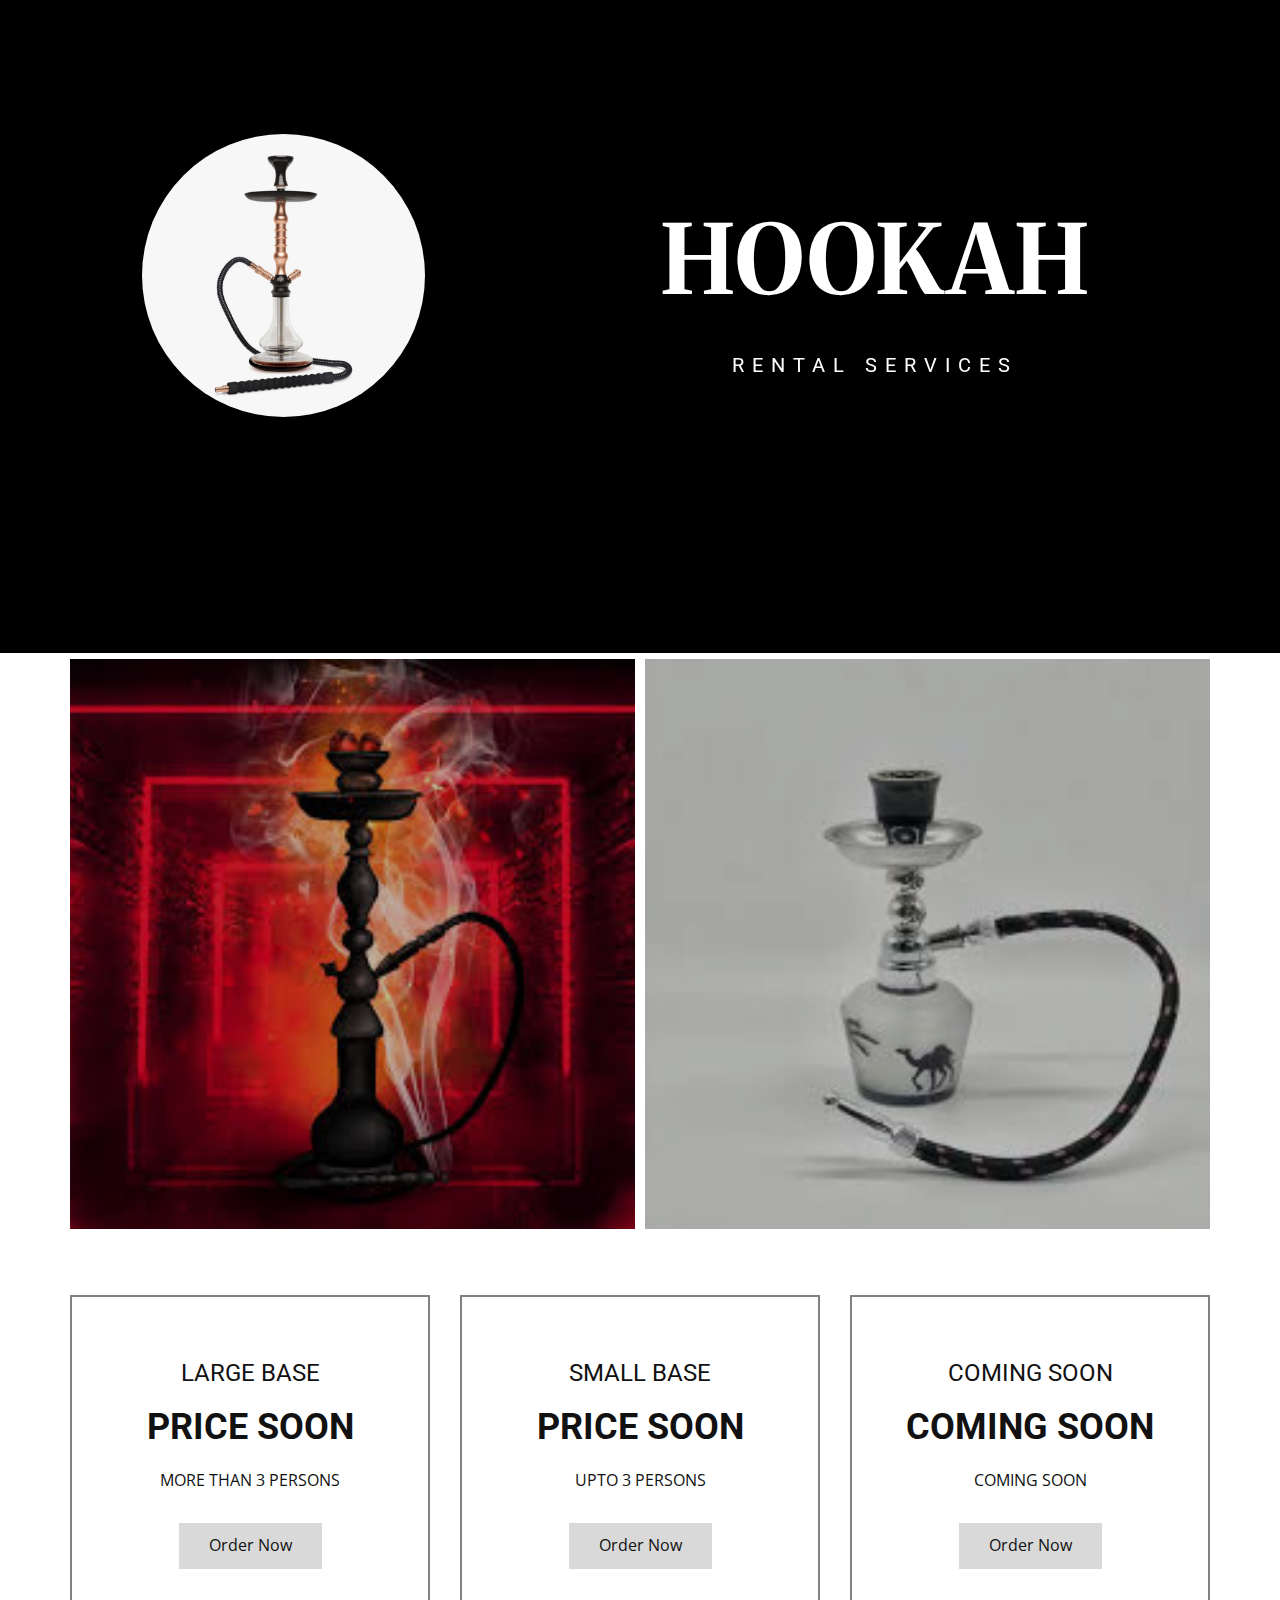
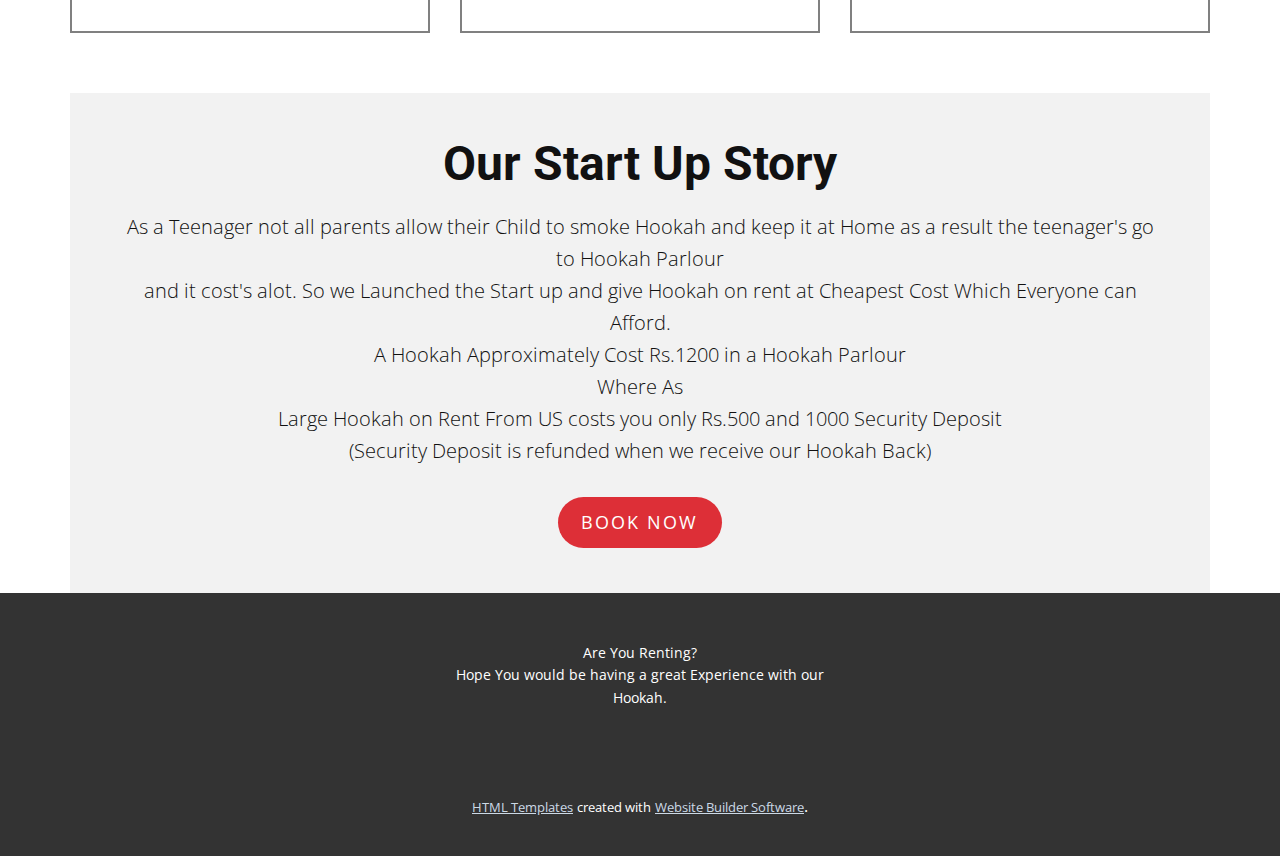
<file: index.html>
<!DOCTYPE html>
<html style="font-size: 16px;">
  <head>
    <meta name="viewport" content="width=device-width, initial-scale=1.0">
    <meta charset="utf-8">
    <meta name="keywords" content="Real Estate, agency, What Is a Real Estate Agent?, How to Search for a Home, We design People Inspired Experiences that create positive change in people&amp;apos;s lives., ​Home for sale">
    <meta name="description" content="">
    <meta name="page_type" content="np-template-header-footer-from-plugin">
    <title>Home</title>
    <link rel="stylesheet" href="nicepage.css" media="screen">
<link rel="stylesheet" href="Home.css" media="screen">
    <script class="u-script" type="text/javascript" src="jquery.js" defer=""></script>
    <script class="u-script" type="text/javascript" src="nicepage.js" defer=""></script>
    <meta name="generator" content="Nicepage 4.7.1, nicepage.com">
    <link id="u-theme-google-font" rel="stylesheet" href="https://fonts.googleapis.com/css?family=Roboto:100,100i,300,300i,400,400i,500,500i,700,700i,900,900i|Open+Sans:300,300i,400,400i,500,500i,600,600i,700,700i,800,800i">
    <link id="u-page-google-font" rel="stylesheet" href="https://fonts.googleapis.com/css?family=Merriweather:300,300i,400,400i,700,700i,900,900i">
    
    
    
    
    
    <script type="application/ld+json">{
		"@context": "http://schema.org",
		"@type": "Organization",
		"name": ""
}</script>
    <meta name="theme-color" content="#8aa6c1">
    <meta property="og:title" content="Home">
    <meta property="og:type" content="website">
  </head>
  <body data-home-page="Home.html" data-home-page-title="Home" class="u-body u-xl-mode">
    <section class="u-align-center u-black u-clearfix u-section-1" id="carousel_739b">
      <div class="u-clearfix u-sheet u-sheet-1">
        <div class="u-image u-image-circle u-image-1" alt="" data-image-width="519" data-image-height="477" data-animation-name="zoomIn" data-animation-duration="2000" data-animation-direction=""></div>
        <h1 class="u-custom-font u-font-merriweather u-text u-text-body-alt-color u-title u-text-1">HOOKAH</h1>
        <h2 class="u-text u-text-body-alt-color u-text-2">Rental services</h2>
      </div>
    </section>
    <section class="u-clearfix u-section-2" id="sec-bd34">
      <div class="u-clearfix u-sheet u-valign-middle u-sheet-1">
        <div class="u-expanded-width u-list u-list-1">
          <div class="u-repeater u-repeater-1">
            <div class="u-container-style u-image u-list-item u-repeater-item u-shading u-image-1" data-image-width="226" data-image-height="223">
              <div class="u-container-layout u-similar-container u-container-layout-1"></div>
            </div>
            <div class="u-container-style u-image u-list-item u-repeater-item u-shading u-image-2" data-image-width="225" data-image-height="225">
              <div class="u-container-layout u-similar-container u-container-layout-2"></div>
            </div>
          </div>
        </div>
      </div>
    </section>
    <section class="u-align-center u-clearfix u-section-3" id="sec-1bd9">
      <div class="u-clearfix u-sheet u-valign-middle u-sheet-1">
        <div class="u-clearfix u-expanded-width u-gutter-30 u-layout-wrap u-layout-wrap-1">
          <div class="u-gutter-0 u-layout">
            <div class="u-layout-row">
              <div class="u-align-center u-container-style u-layout-cell u-left-cell u-size-20 u-size-20-md u-layout-cell-1">
                <div class="u-border-2 u-border-grey-50 u-container-layout u-valign-middle u-container-layout-1">
                  <h4 class="u-text u-text-1">LARGE BASE</h4>
                  <h2 class="u-text u-text-2">PRICE SOON</h2>
                  <p class="u-text u-text-3">MORE THAN 3 PERSONS</p>
                  <a href="" class="u-btn u-button-style u-grey-15 u-hover-palette-2-base u-btn-1">Order Now</a>
                </div>
              </div>
              <div class="u-align-center u-container-style u-layout-cell u-size-20 u-size-20-md u-layout-cell-2">
                <div class="u-border-2 u-border-grey-50 u-container-layout u-valign-middle u-container-layout-2">
                  <h4 class="u-text u-text-4">SMALL BASE</h4>
                  <h2 class="u-text u-text-5"> PRICE SOON</h2>
                  <p class="u-text u-text-6">UPTO 3 PERSONS</p>
                  <a href="" class="u-btn u-button-style u-grey-15 u-hover-palette-2-base u-btn-2">Order Now</a>
                </div>
              </div>
              <div class="u-align-center u-container-style u-layout-cell u-right-cell u-size-20 u-size-20-md u-layout-cell-3">
                <div class="u-border-2 u-border-grey-50 u-container-layout u-valign-middle u-container-layout-3">
                  <h4 class="u-text u-text-7">COMING SOON</h4>
                  <h2 class="u-text u-text-8">COMING SOON</h2>
                  <p class="u-text u-text-9">COMING SOON</p>
                  <a href="" class="u-btn u-button-style u-grey-15 u-hover-palette-2-base u-btn-3">Order Now</a>
                </div>
              </div>
            </div>
          </div>
        </div>
      </div>
    </section>
    <section class="u-align-left u-clearfix u-section-4" id="sec-3a95">
      <div class="u-clearfix u-sheet u-sheet-1">
        <div class="u-align-center u-container-style u-expanded-width u-grey-5 u-group u-group-1">
          <div class="u-container-layout u-valign-middle u-container-layout-1">
            <h1 class="u-text u-text-default u-text-1"> Our Start Up Story</h1>
            <p class="u-text u-text-2"> As a Teenager not all parents allow their Child to smoke Hookah and keep it at Home as a result the teenager's go to Hookah Parlour<br>and it cost's alot. So we Launched the Start up and give Hookah on rent at Cheapest Cost Which Everyone can Afford.<br>A Hookah Approximately Cost Rs.1200 in a Hookah Parlour<br>Where As<br>Large Hookah on Rent From US costs you only Rs.500 and 1000 Security Deposit<br>(Security Deposit is refunded when we receive our Hookah Back)
            </p>
            <a href="" class="u-btn u-btn-round u-button-style u-color-scheme-summer-time u-color-style-multicolor-1 u-palette-2-base u-radius-50 u-btn-1">BOOK NOW</a>
          </div>
        </div>
      </div>
    </section>
    
    
    <footer class="u-align-center u-clearfix u-footer u-grey-80 u-footer" id="sec-ee34"><div class="u-clearfix u-sheet u-sheet-1">
        <p class="u-small-text u-text u-text-variant u-text-1"> Are You Renting?<br>Hope You would be having a great Experience with our Hookah.
        </p>
      </div></footer>
    <section class="u-backlink u-clearfix u-grey-80">
      <a class="u-link" href="https://nicepage.com/html-templates" target="_blank">
        <span>HTML Templates</span>
      </a>
      <p class="u-text">
        <span>created with</span>
      </p>
      <a class="u-link" href="" target="_blank">
        <span>Website Builder Software</span>
      </a>. 
    </section>
  </body>
</html>
</file>
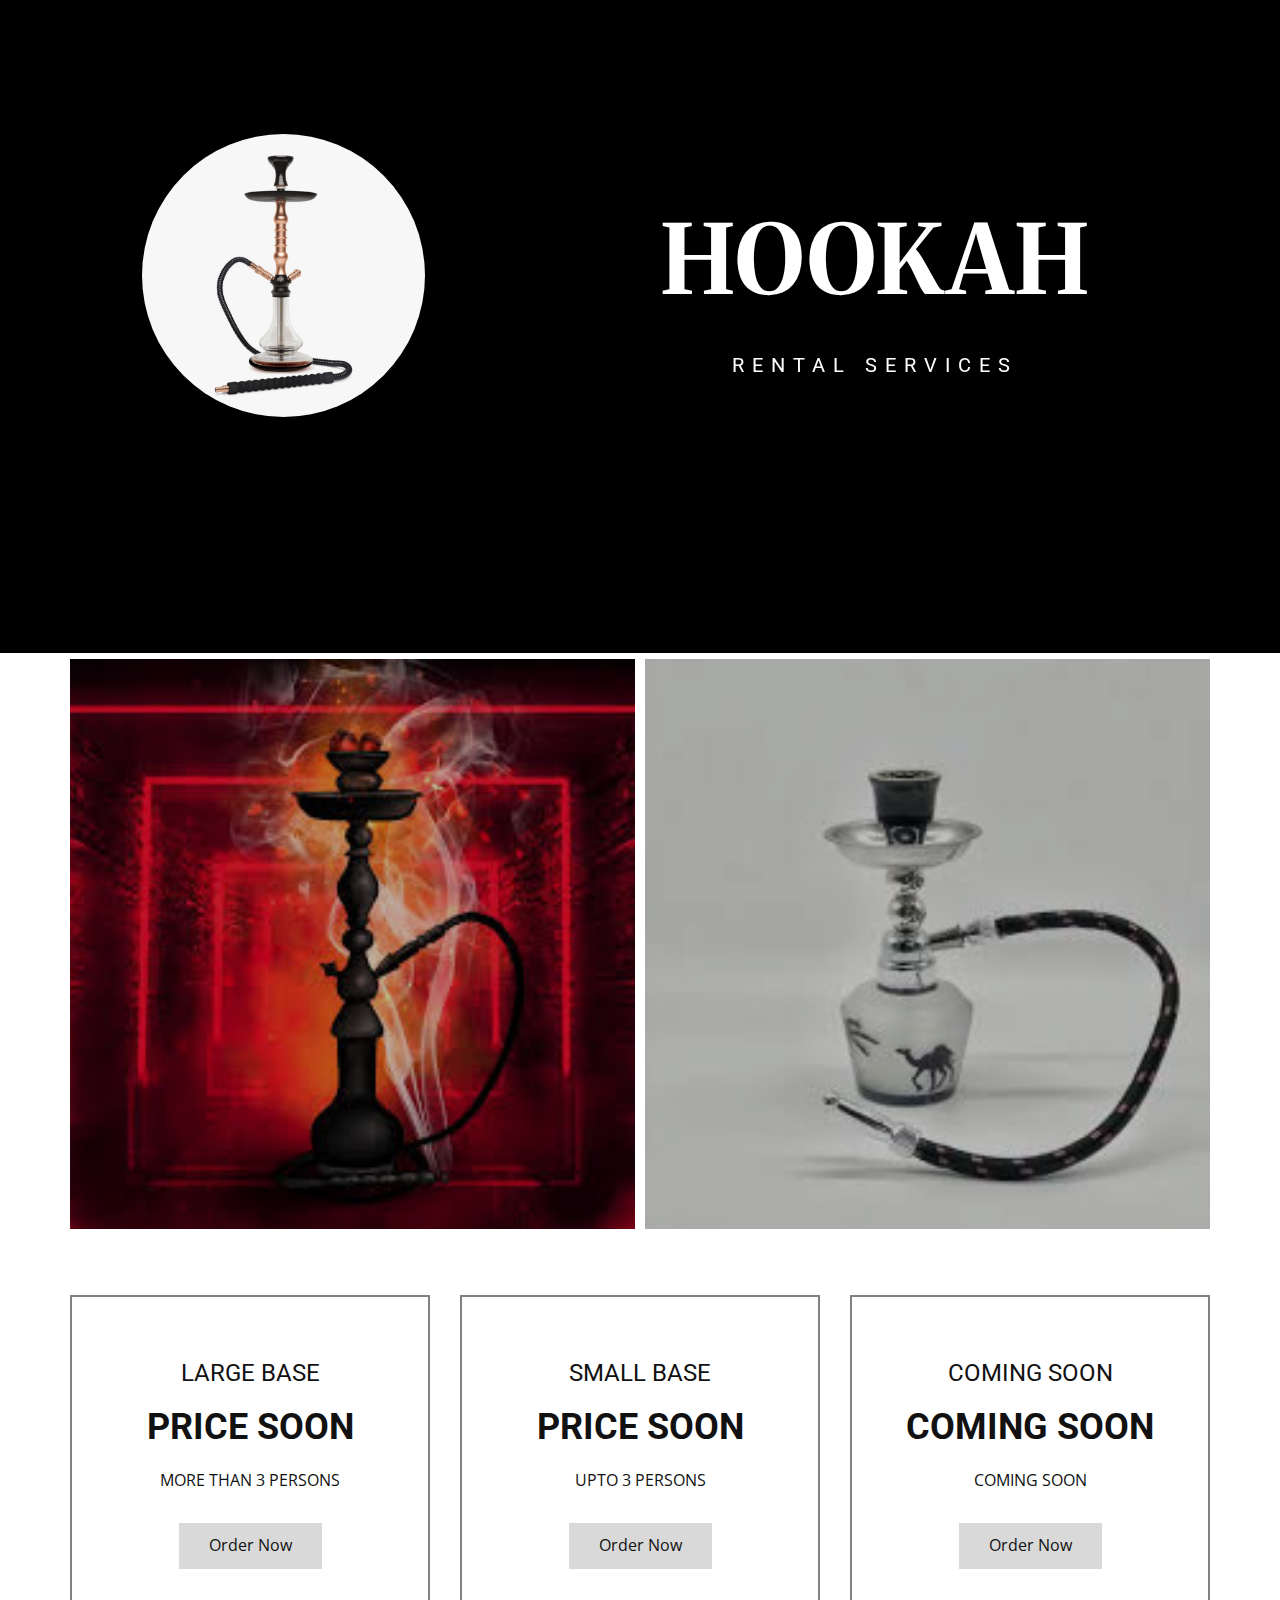
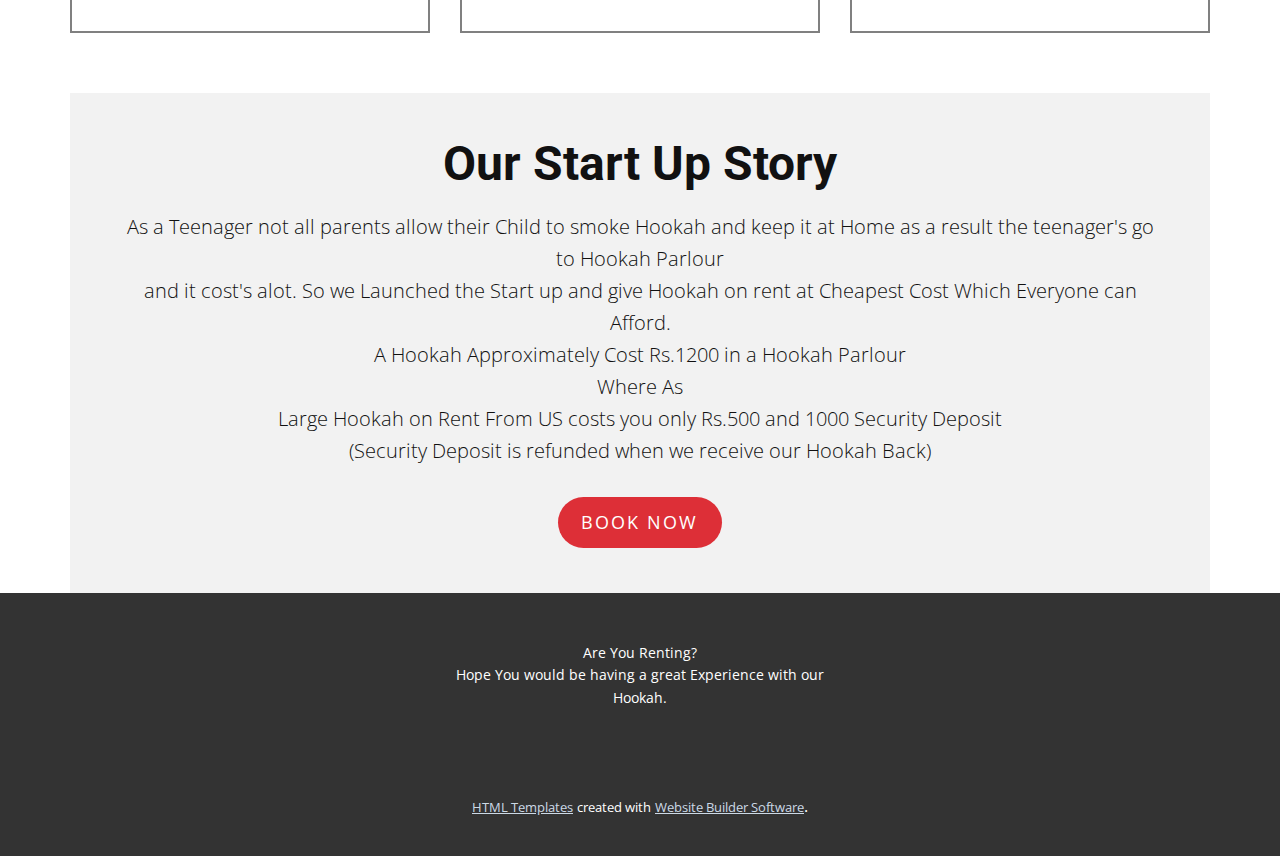
<file: Home.html>
<!DOCTYPE html>
<html style="font-size: 16px;">
  <head>
    <meta name="viewport" content="width=device-width, initial-scale=1.0">
    <meta charset="utf-8">
    <meta name="keywords" content="Real Estate, agency, What Is a Real Estate Agent?, How to Search for a Home, We design People Inspired Experiences that create positive change in people&amp;apos;s lives., ​Home for sale">
    <meta name="description" content="">
    <meta name="page_type" content="np-template-header-footer-from-plugin">
    <title>Home</title>
    <link rel="stylesheet" href="nicepage.css" media="screen">
<link rel="stylesheet" href="Home.css" media="screen">
    <script class="u-script" type="text/javascript" src="jquery.js" defer=""></script>
    <script class="u-script" type="text/javascript" src="nicepage.js" defer=""></script>
    <meta name="generator" content="Nicepage 4.7.1, nicepage.com">
    <link id="u-theme-google-font" rel="stylesheet" href="https://fonts.googleapis.com/css?family=Roboto:100,100i,300,300i,400,400i,500,500i,700,700i,900,900i|Open+Sans:300,300i,400,400i,500,500i,600,600i,700,700i,800,800i">
    <link id="u-page-google-font" rel="stylesheet" href="https://fonts.googleapis.com/css?family=Merriweather:300,300i,400,400i,700,700i,900,900i">
    
    
    
    
    
    <script type="application/ld+json">{
		"@context": "http://schema.org",
		"@type": "Organization",
		"name": ""
}</script>
    <meta name="theme-color" content="#8aa6c1">
    <meta property="og:title" content="Home">
    <meta property="og:type" content="website">
  </head>
  <body class="u-body u-xl-mode">
    <section class="u-align-center u-black u-clearfix u-section-1" id="carousel_739b">
      <div class="u-clearfix u-sheet u-sheet-1">
        <div class="u-image u-image-circle u-image-1" alt="" data-image-width="519" data-image-height="477" data-animation-name="zoomIn" data-animation-duration="2000" data-animation-direction=""></div>
        <h1 class="u-custom-font u-font-merriweather u-text u-text-body-alt-color u-title u-text-1">HOOKAH</h1>
        <h2 class="u-text u-text-body-alt-color u-text-2">Rental services</h2>
      </div>
    </section>
    <section class="u-clearfix u-section-2" id="sec-bd34">
      <div class="u-clearfix u-sheet u-valign-middle u-sheet-1">
        <div class="u-expanded-width u-list u-list-1">
          <div class="u-repeater u-repeater-1">
            <div class="u-container-style u-image u-list-item u-repeater-item u-shading u-image-1" data-image-width="226" data-image-height="223">
              <div class="u-container-layout u-similar-container u-container-layout-1"></div>
            </div>
            <div class="u-container-style u-image u-list-item u-repeater-item u-shading u-image-2" data-image-width="225" data-image-height="225">
              <div class="u-container-layout u-similar-container u-container-layout-2"></div>
            </div>
          </div>
        </div>
      </div>
    </section>
    <section class="u-align-center u-clearfix u-section-3" id="sec-1bd9">
      <div class="u-clearfix u-sheet u-valign-middle u-sheet-1">
        <div class="u-clearfix u-expanded-width u-gutter-30 u-layout-wrap u-layout-wrap-1">
          <div class="u-gutter-0 u-layout">
            <div class="u-layout-row">
              <div class="u-align-center u-container-style u-layout-cell u-left-cell u-size-20 u-size-20-md u-layout-cell-1">
                <div class="u-border-2 u-border-grey-50 u-container-layout u-valign-middle u-container-layout-1">
                  <h4 class="u-text u-text-1">LARGE BASE</h4>
                  <h2 class="u-text u-text-2">PRICE SOON</h2>
                  <p class="u-text u-text-3">MORE THAN 3 PERSONS</p>
                  <a href="" class="u-btn u-button-style u-grey-15 u-hover-palette-2-base u-btn-1">Order Now</a>
                </div>
              </div>
              <div class="u-align-center u-container-style u-layout-cell u-size-20 u-size-20-md u-layout-cell-2">
                <div class="u-border-2 u-border-grey-50 u-container-layout u-valign-middle u-container-layout-2">
                  <h4 class="u-text u-text-4">SMALL BASE</h4>
                  <h2 class="u-text u-text-5"> PRICE SOON</h2>
                  <p class="u-text u-text-6">UPTO 3 PERSONS</p>
                  <a href="" class="u-btn u-button-style u-grey-15 u-hover-palette-2-base u-btn-2">Order Now</a>
                </div>
              </div>
              <div class="u-align-center u-container-style u-layout-cell u-right-cell u-size-20 u-size-20-md u-layout-cell-3">
                <div class="u-border-2 u-border-grey-50 u-container-layout u-valign-middle u-container-layout-3">
                  <h4 class="u-text u-text-7">COMING SOON</h4>
                  <h2 class="u-text u-text-8">COMING SOON</h2>
                  <p class="u-text u-text-9">COMING SOON</p>
                  <a href="" class="u-btn u-button-style u-grey-15 u-hover-palette-2-base u-btn-3">Order Now</a>
                </div>
              </div>
            </div>
          </div>
        </div>
      </div>
    </section>
    <section class="u-align-left u-clearfix u-section-4" id="sec-3a95">
      <div class="u-clearfix u-sheet u-sheet-1">
        <div class="u-align-center u-container-style u-expanded-width u-grey-5 u-group u-group-1">
          <div class="u-container-layout u-valign-middle u-container-layout-1">
            <h1 class="u-text u-text-default u-text-1"> Our Start Up Story</h1>
            <p class="u-text u-text-2"> As a Teenager not all parents allow their Child to smoke Hookah and keep it at Home as a result the teenager's go to Hookah Parlour<br>and it cost's alot. So we Launched the Start up and give Hookah on rent at Cheapest Cost Which Everyone can Afford.<br>A Hookah Approximately Cost Rs.1200 in a Hookah Parlour<br>Where As<br>Large Hookah on Rent From US costs you only Rs.500 and 1000 Security Deposit<br>(Security Deposit is refunded when we receive our Hookah Back)
            </p>
            <a href="" class="u-btn u-btn-round u-button-style u-color-scheme-summer-time u-color-style-multicolor-1 u-palette-2-base u-radius-50 u-btn-1">BOOK NOW</a>
          </div>
        </div>
      </div>
    </section>
    
    
    <footer class="u-align-center u-clearfix u-footer u-grey-80 u-footer" id="sec-ee34"><div class="u-clearfix u-sheet u-sheet-1">
        <p class="u-small-text u-text u-text-variant u-text-1"> Are You Renting?<br>Hope You would be having a great Experience with our Hookah.
        </p>
      </div></footer>
    <section class="u-backlink u-clearfix u-grey-80">
      <a class="u-link" href="https://nicepage.com/html-templates" target="_blank">
        <span>HTML Templates</span>
      </a>
      <p class="u-text">
        <span>created with</span>
      </p>
      <a class="u-link" href="" target="_blank">
        <span>Website Builder Software</span>
      </a>. 
    </section>
  </body>
</html>
</file>
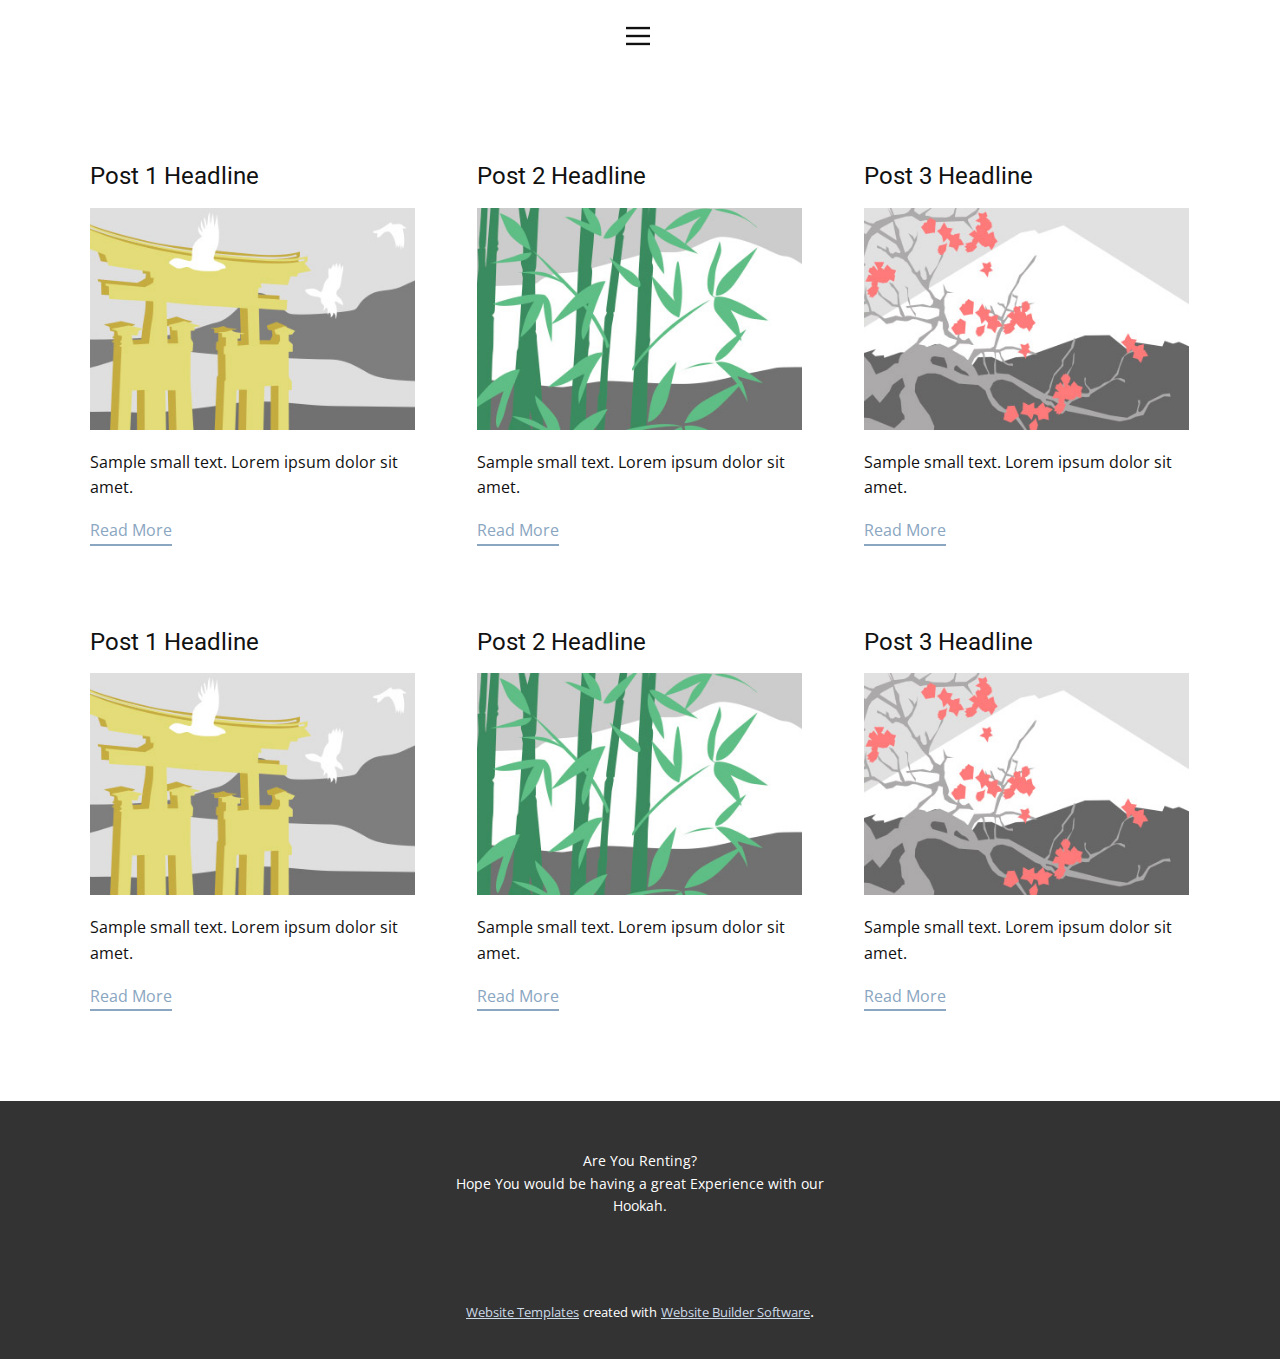
<file: blog/blog.html>
<html style="font-size: 16px;"><head>
    <meta name="viewport" content="width=device-width, initial-scale=1.0">
    <meta charset="utf-8">
    <meta name="keywords" content="">
    <meta name="description" content="">
    <meta name="page_type" content="np-template-header-footer-from-plugin">
    <title>Blog Template</title>
    <link rel="stylesheet" href="../nicepage.css" media="screen">
<link rel="stylesheet" href="../Blog-Template.css" media="screen">
    <script class="u-script" type="text/javascript" src="../jquery.js" defer=""></script>
    <script class="u-script" type="text/javascript" src="../nicepage.js" defer=""></script>
    <meta name="generator" content="Nicepage 4.7.1, nicepage.com">
    <link id="u-theme-google-font" rel="stylesheet" href="https://fonts.googleapis.com/css?family=Roboto:100,100i,300,300i,400,400i,500,500i,700,700i,900,900i|Open+Sans:300,300i,400,400i,500,500i,600,600i,700,700i,800,800i">
    
    
    <script type="application/ld+json">{
		"@context": "http://schema.org",
		"@type": "Organization",
		"name": ""
}</script>
    <meta name="theme-color" content="#8aa6c1">
  </head>
  <body class="u-body u-xl-mode"><header class="u-clearfix u-header u-header" id="sec-ce63"><div class="u-clearfix u-sheet u-sheet-1">
        <nav class="u-align-left u-menu u-menu-dropdown u-offcanvas u-menu-1" data-responsive-from="XL">
          <div class="menu-collapse">
            <a class="u-button-style u-nav-link" href="#" style="padding: 4px 0px; font-size: calc(1em + 8px);">
              <svg class="u-svg-link" preserveAspectRatio="xMidYMin slice" viewBox="0 0 302 302" style=""><use xmlns:xlink="http://www.w3.org/1999/xlink" xlink:href="#svg-5c50"></use></svg>
              <svg xmlns="http://www.w3.org/2000/svg" xmlns:xlink="http://www.w3.org/1999/xlink" version="1.1" id="svg-5c50" x="0px" y="0px" viewBox="0 0 302 302" style="enable-background:new 0 0 302 302;" xml:space="preserve" class="u-svg-content"><g><rect y="36" width="302" height="30"></rect><rect y="236" width="302" height="30"></rect><rect y="136" width="302" height="30"></rect>
</g><g></g><g></g><g></g><g></g><g></g><g></g><g></g><g></g><g></g><g></g><g></g><g></g><g></g><g></g><g></g></svg>
            </a>
          </div>
          <div class="u-nav-container">
            <ul class="u-nav u-unstyled u-nav-1"><li class="u-nav-item"><a class="u-button-style u-nav-link u-text-active-palette-1-base u-text-hover-palette-2-base" href="../Home.html" style="padding: 10px 20px;">Home</a>
</li><li class="u-nav-item"><a class="u-button-style u-nav-link u-text-active-palette-1-base u-text-hover-palette-2-base" href="../About.html" style="padding: 10px 20px;">About</a>
</li><li class="u-nav-item"><a class="u-button-style u-nav-link u-text-active-palette-1-base u-text-hover-palette-2-base" href="../Contact.html" style="padding: 10px 20px;">Contact</a>
</li></ul>
          </div>
          <div class="u-nav-container-collapse">
            <div class="u-align-center u-black u-container-style u-inner-container-layout u-opacity u-opacity-95 u-sidenav">
              <div class="u-inner-container-layout u-sidenav-overflow">
                <div class="u-menu-close"></div>
                <ul class="u-align-center u-nav u-popupmenu-items u-unstyled u-nav-2"><li class="u-nav-item"><a class="u-button-style u-nav-link" href="../Home.html" style="padding: 10px 20px;">Home</a>
</li><li class="u-nav-item"><a class="u-button-style u-nav-link" href="../About.html" style="padding: 10px 20px;">About</a>
</li><li class="u-nav-item"><a class="u-button-style u-nav-link" href="../Contact.html" style="padding: 10px 20px;">Contact</a>
</li></ul>
              </div>
            </div>
            <div class="u-black u-menu-overlay u-opacity u-opacity-70"></div>
          </div>
        </nav>
      </div></header>
    <section class="u-clearfix u-section-1" id="sec-47ff">
      <div class="u-clearfix u-sheet u-valign-middle u-sheet-1"><!--blog--><!--blog_options_json--><!--{"type":"Recent","source":"","tags":"","count":""}--><!--/blog_options_json-->
        <div class="u-blog u-expanded-width u-repeater u-repeater-1"><!--blog_post-->
          <div class="u-blog-post u-container-style u-repeater-item u-white u-repeater-item-1">
            <div class="u-container-layout u-similar-container u-valign-top u-container-layout-1"><!--blog_post_header-->
              <h4 class="u-blog-control u-text u-text-1">
                <a class="u-post-header-link" href="../blog/post-5.html"><!--blog_post_header_content-->Post 1 Headline<!--/blog_post_header_content--></a>
              </h4><!--/blog_post_header--><!--blog_post_image-->
              <a class="u-post-header-link" href="../blog/post-5.html"><img alt="" class="u-blog-control u-expanded-width u-image u-image-default u-image-1" src="[data-uri]"></a><!--/blog_post_image--><!--blog_post_content-->
              <div class="u-blog-control u-post-content u-text u-text-2 fr-view">Sample small text. Lorem ipsum dolor sit amet.</div><!--/blog_post_content--><!--blog_post_readmore-->
              <a href="../blog/post-5.html" class="u-blog-control u-border-2 u-border-palette-1-base u-btn u-btn-rectangle u-button-style u-none u-btn-1"><!--blog_post_readmore_content--><!--options_json--><!--{"content":"","defaultValue":"Read More"}--><!--/options_json-->Read More<!--/blog_post_readmore_content--></a><!--/blog_post_readmore-->
            </div>
          </div><div class="u-blog-post u-container-style u-repeater-item u-video-cover u-white">
            <div class="u-container-layout u-similar-container u-valign-top u-container-layout-2"><!--blog_post_header-->
              <h4 class="u-blog-control u-text u-text-3">
                <a class="u-post-header-link" href="../blog/post-4.html"><!--blog_post_header_content-->Post 2 Headline<!--/blog_post_header_content--></a>
              </h4><!--/blog_post_header--><!--blog_post_image-->
              <a class="u-post-header-link" href="../blog/post-4.html"><img alt="" class="u-blog-control u-expanded-width u-image u-image-default u-image-2" src="[data-uri]"></a><!--/blog_post_image--><!--blog_post_content-->
              <div class="u-blog-control u-post-content u-text u-text-4 fr-view">Sample small text. Lorem ipsum dolor sit amet.</div><!--/blog_post_content--><!--blog_post_readmore-->
              <a href="../blog/post-4.html" class="u-blog-control u-border-2 u-border-palette-1-base u-btn u-btn-rectangle u-button-style u-none u-btn-2"><!--blog_post_readmore_content--><!--options_json--><!--{"content":"","defaultValue":"Read More"}--><!--/options_json-->Read More<!--/blog_post_readmore_content--></a><!--/blog_post_readmore-->
            </div>
          </div><div class="u-blog-post u-container-style u-repeater-item u-video-cover u-white">
            <div class="u-container-layout u-similar-container u-valign-top u-container-layout-3"><!--blog_post_header-->
              <h4 class="u-blog-control u-text u-text-5">
                <a class="u-post-header-link" href="../blog/post-3.html"><!--blog_post_header_content-->Post 3 Headline<!--/blog_post_header_content--></a>
              </h4><!--/blog_post_header--><!--blog_post_image-->
              <a class="u-post-header-link" href="../blog/post-3.html"><img alt="" class="u-blog-control u-expanded-width u-image u-image-default u-image-3" src="[data-uri]"></a><!--/blog_post_image--><!--blog_post_content-->
              <div class="u-blog-control u-post-content u-text u-text-6 fr-view">Sample small text. Lorem ipsum dolor sit amet.</div><!--/blog_post_content--><!--blog_post_readmore-->
              <a href="../blog/post-3.html" class="u-blog-control u-border-2 u-border-palette-1-base u-btn u-btn-rectangle u-button-style u-none u-btn-3"><!--blog_post_readmore_content--><!--options_json--><!--{"content":"","defaultValue":"Read More"}--><!--/options_json-->Read More<!--/blog_post_readmore_content--></a><!--/blog_post_readmore-->
            </div>
          </div><div class="u-blog-post u-container-style u-repeater-item u-white u-repeater-item-1">
            <div class="u-container-layout u-similar-container u-valign-top u-container-layout-1"><!--blog_post_header-->
              <h4 class="u-blog-control u-text u-text-1">
                <a class="u-post-header-link" href="../blog/post-2.html"><!--blog_post_header_content-->Post 1 Headline<!--/blog_post_header_content--></a>
              </h4><!--/blog_post_header--><!--blog_post_image-->
              <a class="u-post-header-link" href="../blog/post-2.html"><img alt="" class="u-blog-control u-expanded-width u-image u-image-default u-image-1" src="[data-uri]"></a><!--/blog_post_image--><!--blog_post_content-->
              <div class="u-blog-control u-post-content u-text u-text-2 fr-view">Sample small text. Lorem ipsum dolor sit amet.</div><!--/blog_post_content--><!--blog_post_readmore-->
              <a href="../blog/post-2.html" class="u-blog-control u-border-2 u-border-palette-1-base u-btn u-btn-rectangle u-button-style u-none u-btn-1"><!--blog_post_readmore_content--><!--options_json--><!--{"content":"","defaultValue":"Read More"}--><!--/options_json-->Read More<!--/blog_post_readmore_content--></a><!--/blog_post_readmore-->
            </div>
          </div><div class="u-blog-post u-container-style u-repeater-item u-video-cover u-white">
            <div class="u-container-layout u-similar-container u-valign-top u-container-layout-2"><!--blog_post_header-->
              <h4 class="u-blog-control u-text u-text-3">
                <a class="u-post-header-link" href="../blog/post-1.html"><!--blog_post_header_content-->Post 2 Headline<!--/blog_post_header_content--></a>
              </h4><!--/blog_post_header--><!--blog_post_image-->
              <a class="u-post-header-link" href="../blog/post-1.html"><img alt="" class="u-blog-control u-expanded-width u-image u-image-default u-image-2" src="[data-uri]"></a><!--/blog_post_image--><!--blog_post_content-->
              <div class="u-blog-control u-post-content u-text u-text-4 fr-view">Sample small text. Lorem ipsum dolor sit amet.</div><!--/blog_post_content--><!--blog_post_readmore-->
              <a href="../blog/post-1.html" class="u-blog-control u-border-2 u-border-palette-1-base u-btn u-btn-rectangle u-button-style u-none u-btn-2"><!--blog_post_readmore_content--><!--options_json--><!--{"content":"","defaultValue":"Read More"}--><!--/options_json-->Read More<!--/blog_post_readmore_content--></a><!--/blog_post_readmore-->
            </div>
          </div><div class="u-blog-post u-container-style u-repeater-item u-video-cover u-white">
            <div class="u-container-layout u-similar-container u-valign-top u-container-layout-3"><!--blog_post_header-->
              <h4 class="u-blog-control u-text u-text-5">
                <a class="u-post-header-link" href="../blog/post.html"><!--blog_post_header_content-->Post 3 Headline<!--/blog_post_header_content--></a>
              </h4><!--/blog_post_header--><!--blog_post_image-->
              <a class="u-post-header-link" href="../blog/post.html"><img alt="" class="u-blog-control u-expanded-width u-image u-image-default u-image-3" src="[data-uri]"></a><!--/blog_post_image--><!--blog_post_content-->
              <div class="u-blog-control u-post-content u-text u-text-6 fr-view">Sample small text. Lorem ipsum dolor sit amet.</div><!--/blog_post_content--><!--blog_post_readmore-->
              <a href="../blog/post.html" class="u-blog-control u-border-2 u-border-palette-1-base u-btn u-btn-rectangle u-button-style u-none u-btn-3"><!--blog_post_readmore_content--><!--options_json--><!--{"content":"","defaultValue":"Read More"}--><!--/options_json-->Read More<!--/blog_post_readmore_content--></a><!--/blog_post_readmore-->
            </div>
          </div><!--/blog_post--><!--blog_post-->
          <!--/blog_post--><!--blog_post-->
          <!--/blog_post-->
        </div><!--/blog-->
      </div>
    </section>
    
    
    <footer class="u-align-center u-clearfix u-footer u-grey-80 u-footer" id="sec-ee34"><div class="u-clearfix u-sheet u-sheet-1">
        <p class="u-small-text u-text u-text-variant u-text-1"> Are You Renting?<br>Hope You would be having a great Experience with our Hookah.
        </p>
      </div></footer>
    <section class="u-backlink u-clearfix u-grey-80">
      <a class="u-link" href="https://nicepage.com/website-templates" target="_blank">
        <span>Website Templates</span>
      </a>
      <p class="u-text">
        <span>created with</span>
      </p>
      <a class="u-link" href="" target="_blank">
        <span>Website Builder Software</span>
      </a>. 
    </section>
  
</body></html>
</file>
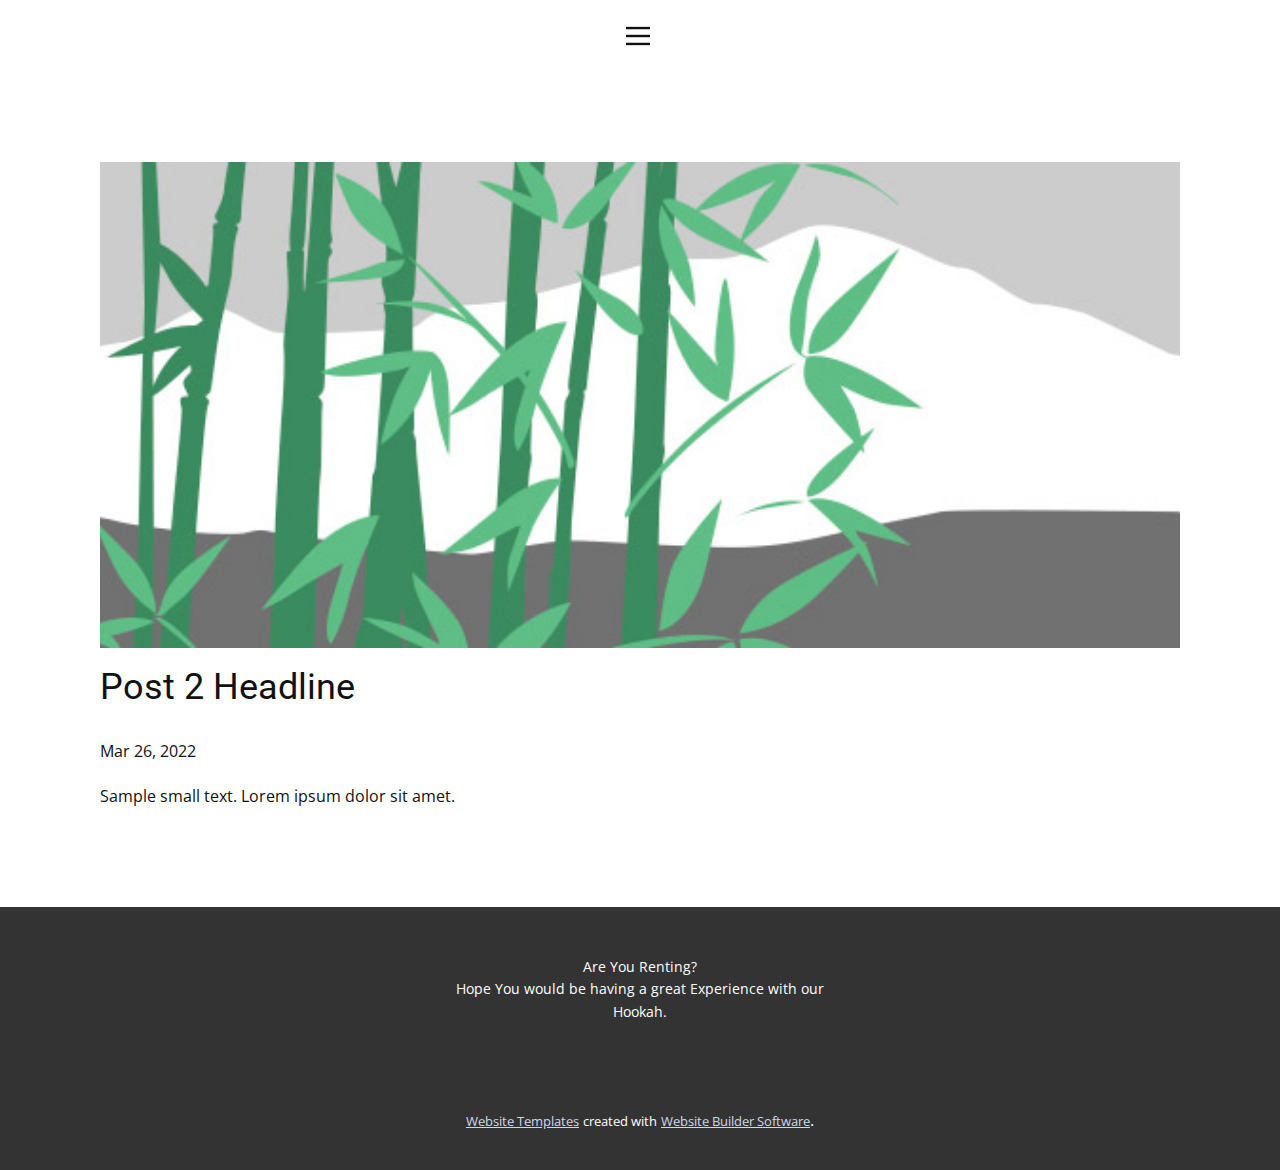
<file: blog/post-1.html>
<!doctype html>
<html style="font-size: 16px;"><head>
    <meta name="viewport" content="width=device-width, initial-scale=1.0">
    <meta charset="utf-8">
    <meta name="keywords" content="Post 1 Headline">
    <meta name="description" content="">
    <meta name="page_type" content="np-template-header-footer-from-plugin">
    <title>Post 2 Headline</title>
    <link rel="stylesheet" href="../nicepage.css" media="screen">
<link rel="stylesheet" href="../Post-Template.css" media="screen">
    <script class="u-script" type="text/javascript" src="../jquery.js" defer=""></script>
    <script class="u-script" type="text/javascript" src="../nicepage.js" defer=""></script>
    <meta name="generator" content="Nicepage 4.7.1, nicepage.com">
    <link id="u-theme-google-font" rel="stylesheet" href="https://fonts.googleapis.com/css?family=Roboto:100,100i,300,300i,400,400i,500,500i,700,700i,900,900i|Open+Sans:300,300i,400,400i,500,500i,600,600i,700,700i,800,800i">
    
    
    <script type="application/ld+json">{
		"@context": "http://schema.org",
		"@type": "Organization",
		"name": ""
}</script>
    <meta name="theme-color" content="#8aa6c1">
  </head>
  <body class="u-body u-xl-mode"><header class="u-clearfix u-header u-header" id="sec-ce63"><div class="u-clearfix u-sheet u-sheet-1">
        <nav class="u-align-left u-menu u-menu-dropdown u-offcanvas u-menu-1" data-responsive-from="XL">
          <div class="menu-collapse">
            <a class="u-button-style u-nav-link" href="#" style="padding: 4px 0px; font-size: calc(1em + 8px);">
              <svg class="u-svg-link" preserveAspectRatio="xMidYMin slice" viewBox="0 0 302 302" style=""><use xmlns:xlink="http://www.w3.org/1999/xlink" xlink:href="#svg-5c50"></use></svg>
              <svg xmlns="http://www.w3.org/2000/svg" xmlns:xlink="http://www.w3.org/1999/xlink" version="1.1" id="svg-5c50" x="0px" y="0px" viewBox="0 0 302 302" style="enable-background:new 0 0 302 302;" xml:space="preserve" class="u-svg-content"><g><rect y="36" width="302" height="30"></rect><rect y="236" width="302" height="30"></rect><rect y="136" width="302" height="30"></rect>
</g><g></g><g></g><g></g><g></g><g></g><g></g><g></g><g></g><g></g><g></g><g></g><g></g><g></g><g></g><g></g></svg>
            </a>
          </div>
          <div class="u-nav-container">
            <ul class="u-nav u-unstyled u-nav-1"><li class="u-nav-item"><a class="u-button-style u-nav-link u-text-active-palette-1-base u-text-hover-palette-2-base" href="../Home.html" style="padding: 10px 20px;">Home</a>
</li><li class="u-nav-item"><a class="u-button-style u-nav-link u-text-active-palette-1-base u-text-hover-palette-2-base" href="../About.html" style="padding: 10px 20px;">About</a>
</li><li class="u-nav-item"><a class="u-button-style u-nav-link u-text-active-palette-1-base u-text-hover-palette-2-base" href="../Contact.html" style="padding: 10px 20px;">Contact</a>
</li></ul>
          </div>
          <div class="u-nav-container-collapse">
            <div class="u-align-center u-black u-container-style u-inner-container-layout u-opacity u-opacity-95 u-sidenav">
              <div class="u-inner-container-layout u-sidenav-overflow">
                <div class="u-menu-close"></div>
                <ul class="u-align-center u-nav u-popupmenu-items u-unstyled u-nav-2"><li class="u-nav-item"><a class="u-button-style u-nav-link" href="../Home.html" style="padding: 10px 20px;">Home</a>
</li><li class="u-nav-item"><a class="u-button-style u-nav-link" href="../About.html" style="padding: 10px 20px;">About</a>
</li><li class="u-nav-item"><a class="u-button-style u-nav-link" href="../Contact.html" style="padding: 10px 20px;">Contact</a>
</li></ul>
              </div>
            </div>
            <div class="u-black u-menu-overlay u-opacity u-opacity-70"></div>
          </div>
        </nav>
      </div></header>
    <section class="u-align-center u-clearfix u-section-1" id="sec-b2de">
      <div class="u-clearfix u-sheet u-valign-middle-md u-valign-middle-sm u-valign-middle-xs u-sheet-1"><!--post_details--><!--post_details_options_json--><!--{"source":""}--><!--/post_details_options_json--><!--blog_post-->
        <div class="u-container-style u-expanded-width u-post-details u-post-details-1">
          <div class="u-container-layout u-valign-middle u-container-layout-1"><!--blog_post_image-->
            <img alt="" class="u-blog-control u-expanded-width u-image u-image-default u-image-1" src="[data-uri]"><!--/blog_post_image--><!--blog_post_header-->
            <h2 class="u-blog-control u-text u-text-1">Post 2 Headline</h2><!--/blog_post_header--><!--blog_post_metadata-->
            <div class="u-blog-control u-metadata u-metadata-1"><!--blog_post_metadata_date-->
              <span class="u-meta-date u-meta-icon">Mar 26, 2022</span><!--/blog_post_metadata_date--><!--blog_post_metadata_category-->
              <!--/blog_post_metadata_category--><!--blog_post_metadata_comments-->
              <!--/blog_post_metadata_comments-->
            </div><!--/blog_post_metadata--><!--blog_post_content-->
            <div class="u-align-justify u-blog-control u-post-content u-text u-text-2 fr-view">
  Sample small text. Lorem ipsum dolor sit amet.
  </div><!--/blog_post_content-->
          </div>
        </div><!--/blog_post--><!--/post_details-->
      </div>
    </section>
    
    
    <footer class="u-align-center u-clearfix u-footer u-grey-80 u-footer" id="sec-ee34"><div class="u-clearfix u-sheet u-sheet-1">
        <p class="u-small-text u-text u-text-variant u-text-1"> Are You Renting?<br>Hope You would be having a great Experience with our Hookah.
        </p>
      </div></footer>
    <section class="u-backlink u-clearfix u-grey-80">
      <a class="u-link" href="https://nicepage.com/website-templates" target="_blank">
        <span>Website Templates</span>
      </a>
      <p class="u-text">
        <span>created with</span>
      </p>
      <a class="u-link" href="" target="_blank">
        <span>Website Builder Software</span>
      </a>. 
    </section>
  
</body></html>
</file>
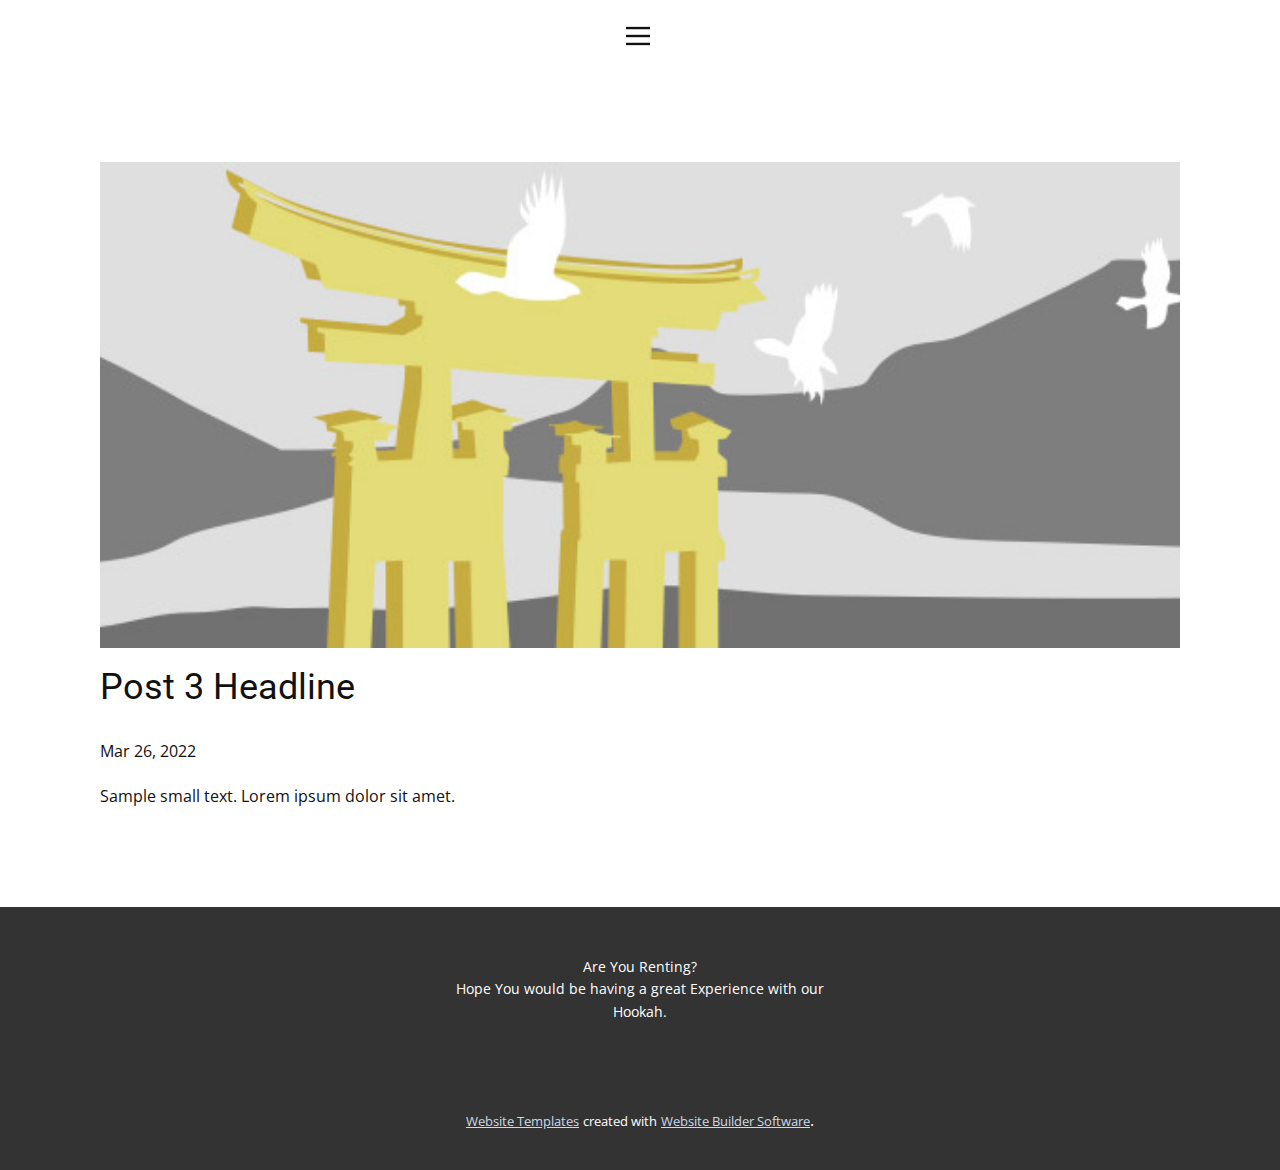
<file: blog/post-2.html>
<!doctype html>
<html style="font-size: 16px;"><head>
    <meta name="viewport" content="width=device-width, initial-scale=1.0">
    <meta charset="utf-8">
    <meta name="keywords" content="Post 1 Headline">
    <meta name="description" content="">
    <meta name="page_type" content="np-template-header-footer-from-plugin">
    <title>Post 3 Headline</title>
    <link rel="stylesheet" href="../nicepage.css" media="screen">
<link rel="stylesheet" href="../Post-Template.css" media="screen">
    <script class="u-script" type="text/javascript" src="../jquery.js" defer=""></script>
    <script class="u-script" type="text/javascript" src="../nicepage.js" defer=""></script>
    <meta name="generator" content="Nicepage 4.7.1, nicepage.com">
    <link id="u-theme-google-font" rel="stylesheet" href="https://fonts.googleapis.com/css?family=Roboto:100,100i,300,300i,400,400i,500,500i,700,700i,900,900i|Open+Sans:300,300i,400,400i,500,500i,600,600i,700,700i,800,800i">
    
    
    <script type="application/ld+json">{
		"@context": "http://schema.org",
		"@type": "Organization",
		"name": ""
}</script>
    <meta name="theme-color" content="#8aa6c1">
  </head>
  <body class="u-body u-xl-mode"><header class="u-clearfix u-header u-header" id="sec-ce63"><div class="u-clearfix u-sheet u-sheet-1">
        <nav class="u-align-left u-menu u-menu-dropdown u-offcanvas u-menu-1" data-responsive-from="XL">
          <div class="menu-collapse">
            <a class="u-button-style u-nav-link" href="#" style="padding: 4px 0px; font-size: calc(1em + 8px);">
              <svg class="u-svg-link" preserveAspectRatio="xMidYMin slice" viewBox="0 0 302 302" style=""><use xmlns:xlink="http://www.w3.org/1999/xlink" xlink:href="#svg-5c50"></use></svg>
              <svg xmlns="http://www.w3.org/2000/svg" xmlns:xlink="http://www.w3.org/1999/xlink" version="1.1" id="svg-5c50" x="0px" y="0px" viewBox="0 0 302 302" style="enable-background:new 0 0 302 302;" xml:space="preserve" class="u-svg-content"><g><rect y="36" width="302" height="30"></rect><rect y="236" width="302" height="30"></rect><rect y="136" width="302" height="30"></rect>
</g><g></g><g></g><g></g><g></g><g></g><g></g><g></g><g></g><g></g><g></g><g></g><g></g><g></g><g></g><g></g></svg>
            </a>
          </div>
          <div class="u-nav-container">
            <ul class="u-nav u-unstyled u-nav-1"><li class="u-nav-item"><a class="u-button-style u-nav-link u-text-active-palette-1-base u-text-hover-palette-2-base" href="../Home.html" style="padding: 10px 20px;">Home</a>
</li><li class="u-nav-item"><a class="u-button-style u-nav-link u-text-active-palette-1-base u-text-hover-palette-2-base" href="../About.html" style="padding: 10px 20px;">About</a>
</li><li class="u-nav-item"><a class="u-button-style u-nav-link u-text-active-palette-1-base u-text-hover-palette-2-base" href="../Contact.html" style="padding: 10px 20px;">Contact</a>
</li></ul>
          </div>
          <div class="u-nav-container-collapse">
            <div class="u-align-center u-black u-container-style u-inner-container-layout u-opacity u-opacity-95 u-sidenav">
              <div class="u-inner-container-layout u-sidenav-overflow">
                <div class="u-menu-close"></div>
                <ul class="u-align-center u-nav u-popupmenu-items u-unstyled u-nav-2"><li class="u-nav-item"><a class="u-button-style u-nav-link" href="../Home.html" style="padding: 10px 20px;">Home</a>
</li><li class="u-nav-item"><a class="u-button-style u-nav-link" href="../About.html" style="padding: 10px 20px;">About</a>
</li><li class="u-nav-item"><a class="u-button-style u-nav-link" href="../Contact.html" style="padding: 10px 20px;">Contact</a>
</li></ul>
              </div>
            </div>
            <div class="u-black u-menu-overlay u-opacity u-opacity-70"></div>
          </div>
        </nav>
      </div></header>
    <section class="u-align-center u-clearfix u-section-1" id="sec-b2de">
      <div class="u-clearfix u-sheet u-valign-middle-md u-valign-middle-sm u-valign-middle-xs u-sheet-1"><!--post_details--><!--post_details_options_json--><!--{"source":""}--><!--/post_details_options_json--><!--blog_post-->
        <div class="u-container-style u-expanded-width u-post-details u-post-details-1">
          <div class="u-container-layout u-valign-middle u-container-layout-1"><!--blog_post_image-->
            <img alt="" class="u-blog-control u-expanded-width u-image u-image-default u-image-1" src="[data-uri]"><!--/blog_post_image--><!--blog_post_header-->
            <h2 class="u-blog-control u-text u-text-1">Post 3 Headline</h2><!--/blog_post_header--><!--blog_post_metadata-->
            <div class="u-blog-control u-metadata u-metadata-1"><!--blog_post_metadata_date-->
              <span class="u-meta-date u-meta-icon">Mar 26, 2022</span><!--/blog_post_metadata_date--><!--blog_post_metadata_category-->
              <!--/blog_post_metadata_category--><!--blog_post_metadata_comments-->
              <!--/blog_post_metadata_comments-->
            </div><!--/blog_post_metadata--><!--blog_post_content-->
            <div class="u-align-justify u-blog-control u-post-content u-text u-text-2 fr-view">
  Sample small text. Lorem ipsum dolor sit amet.
  </div><!--/blog_post_content-->
          </div>
        </div><!--/blog_post--><!--/post_details-->
      </div>
    </section>
    
    
    <footer class="u-align-center u-clearfix u-footer u-grey-80 u-footer" id="sec-ee34"><div class="u-clearfix u-sheet u-sheet-1">
        <p class="u-small-text u-text u-text-variant u-text-1"> Are You Renting?<br>Hope You would be having a great Experience with our Hookah.
        </p>
      </div></footer>
    <section class="u-backlink u-clearfix u-grey-80">
      <a class="u-link" href="https://nicepage.com/website-templates" target="_blank">
        <span>Website Templates</span>
      </a>
      <p class="u-text">
        <span>created with</span>
      </p>
      <a class="u-link" href="" target="_blank">
        <span>Website Builder Software</span>
      </a>. 
    </section>
  
</body></html>
</file>
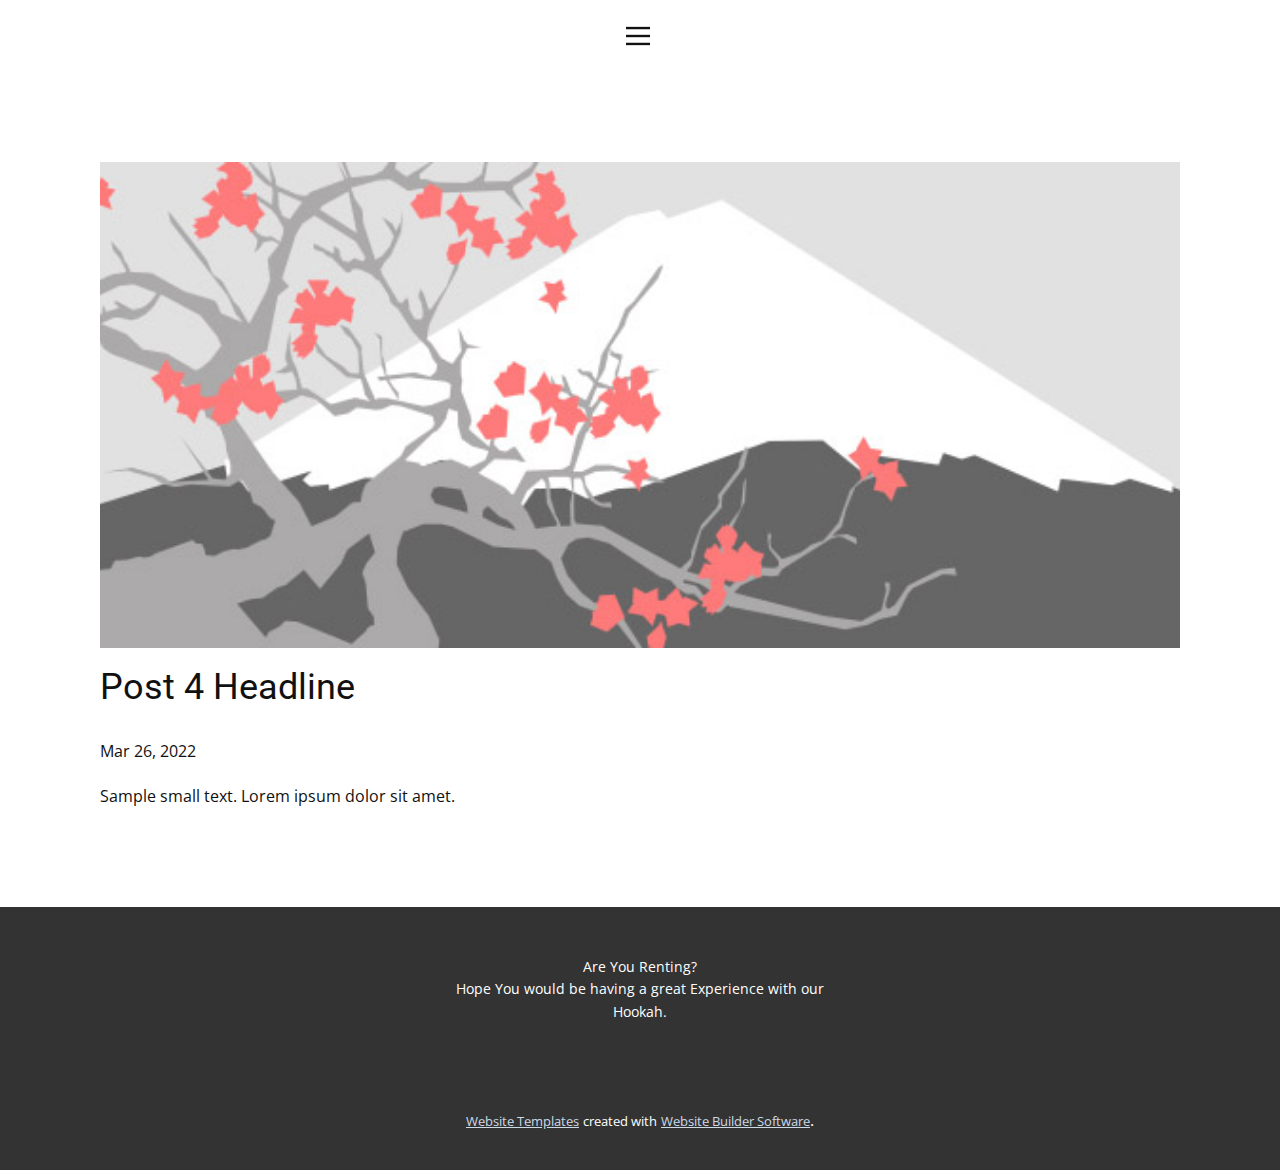
<file: blog/post-3.html>
<!doctype html>
<html style="font-size: 16px;"><head>
    <meta name="viewport" content="width=device-width, initial-scale=1.0">
    <meta charset="utf-8">
    <meta name="keywords" content="Post 1 Headline">
    <meta name="description" content="">
    <meta name="page_type" content="np-template-header-footer-from-plugin">
    <title>Post 4 Headline</title>
    <link rel="stylesheet" href="../nicepage.css" media="screen">
<link rel="stylesheet" href="../Post-Template.css" media="screen">
    <script class="u-script" type="text/javascript" src="../jquery.js" defer=""></script>
    <script class="u-script" type="text/javascript" src="../nicepage.js" defer=""></script>
    <meta name="generator" content="Nicepage 4.7.1, nicepage.com">
    <link id="u-theme-google-font" rel="stylesheet" href="https://fonts.googleapis.com/css?family=Roboto:100,100i,300,300i,400,400i,500,500i,700,700i,900,900i|Open+Sans:300,300i,400,400i,500,500i,600,600i,700,700i,800,800i">
    
    
    <script type="application/ld+json">{
		"@context": "http://schema.org",
		"@type": "Organization",
		"name": ""
}</script>
    <meta name="theme-color" content="#8aa6c1">
  </head>
  <body class="u-body u-xl-mode"><header class="u-clearfix u-header u-header" id="sec-ce63"><div class="u-clearfix u-sheet u-sheet-1">
        <nav class="u-align-left u-menu u-menu-dropdown u-offcanvas u-menu-1" data-responsive-from="XL">
          <div class="menu-collapse">
            <a class="u-button-style u-nav-link" href="#" style="padding: 4px 0px; font-size: calc(1em + 8px);">
              <svg class="u-svg-link" preserveAspectRatio="xMidYMin slice" viewBox="0 0 302 302" style=""><use xmlns:xlink="http://www.w3.org/1999/xlink" xlink:href="#svg-5c50"></use></svg>
              <svg xmlns="http://www.w3.org/2000/svg" xmlns:xlink="http://www.w3.org/1999/xlink" version="1.1" id="svg-5c50" x="0px" y="0px" viewBox="0 0 302 302" style="enable-background:new 0 0 302 302;" xml:space="preserve" class="u-svg-content"><g><rect y="36" width="302" height="30"></rect><rect y="236" width="302" height="30"></rect><rect y="136" width="302" height="30"></rect>
</g><g></g><g></g><g></g><g></g><g></g><g></g><g></g><g></g><g></g><g></g><g></g><g></g><g></g><g></g><g></g></svg>
            </a>
          </div>
          <div class="u-nav-container">
            <ul class="u-nav u-unstyled u-nav-1"><li class="u-nav-item"><a class="u-button-style u-nav-link u-text-active-palette-1-base u-text-hover-palette-2-base" href="../Home.html" style="padding: 10px 20px;">Home</a>
</li><li class="u-nav-item"><a class="u-button-style u-nav-link u-text-active-palette-1-base u-text-hover-palette-2-base" href="../About.html" style="padding: 10px 20px;">About</a>
</li><li class="u-nav-item"><a class="u-button-style u-nav-link u-text-active-palette-1-base u-text-hover-palette-2-base" href="../Contact.html" style="padding: 10px 20px;">Contact</a>
</li></ul>
          </div>
          <div class="u-nav-container-collapse">
            <div class="u-align-center u-black u-container-style u-inner-container-layout u-opacity u-opacity-95 u-sidenav">
              <div class="u-inner-container-layout u-sidenav-overflow">
                <div class="u-menu-close"></div>
                <ul class="u-align-center u-nav u-popupmenu-items u-unstyled u-nav-2"><li class="u-nav-item"><a class="u-button-style u-nav-link" href="../Home.html" style="padding: 10px 20px;">Home</a>
</li><li class="u-nav-item"><a class="u-button-style u-nav-link" href="../About.html" style="padding: 10px 20px;">About</a>
</li><li class="u-nav-item"><a class="u-button-style u-nav-link" href="../Contact.html" style="padding: 10px 20px;">Contact</a>
</li></ul>
              </div>
            </div>
            <div class="u-black u-menu-overlay u-opacity u-opacity-70"></div>
          </div>
        </nav>
      </div></header>
    <section class="u-align-center u-clearfix u-section-1" id="sec-b2de">
      <div class="u-clearfix u-sheet u-valign-middle-md u-valign-middle-sm u-valign-middle-xs u-sheet-1"><!--post_details--><!--post_details_options_json--><!--{"source":""}--><!--/post_details_options_json--><!--blog_post-->
        <div class="u-container-style u-expanded-width u-post-details u-post-details-1">
          <div class="u-container-layout u-valign-middle u-container-layout-1"><!--blog_post_image-->
            <img alt="" class="u-blog-control u-expanded-width u-image u-image-default u-image-1" src="[data-uri]"><!--/blog_post_image--><!--blog_post_header-->
            <h2 class="u-blog-control u-text u-text-1">Post 4 Headline</h2><!--/blog_post_header--><!--blog_post_metadata-->
            <div class="u-blog-control u-metadata u-metadata-1"><!--blog_post_metadata_date-->
              <span class="u-meta-date u-meta-icon">Mar 26, 2022</span><!--/blog_post_metadata_date--><!--blog_post_metadata_category-->
              <!--/blog_post_metadata_category--><!--blog_post_metadata_comments-->
              <!--/blog_post_metadata_comments-->
            </div><!--/blog_post_metadata--><!--blog_post_content-->
            <div class="u-align-justify u-blog-control u-post-content u-text u-text-2 fr-view">
  Sample small text. Lorem ipsum dolor sit amet.
  </div><!--/blog_post_content-->
          </div>
        </div><!--/blog_post--><!--/post_details-->
      </div>
    </section>
    
    
    <footer class="u-align-center u-clearfix u-footer u-grey-80 u-footer" id="sec-ee34"><div class="u-clearfix u-sheet u-sheet-1">
        <p class="u-small-text u-text u-text-variant u-text-1"> Are You Renting?<br>Hope You would be having a great Experience with our Hookah.
        </p>
      </div></footer>
    <section class="u-backlink u-clearfix u-grey-80">
      <a class="u-link" href="https://nicepage.com/website-templates" target="_blank">
        <span>Website Templates</span>
      </a>
      <p class="u-text">
        <span>created with</span>
      </p>
      <a class="u-link" href="" target="_blank">
        <span>Website Builder Software</span>
      </a>. 
    </section>
  
</body></html>
</file>
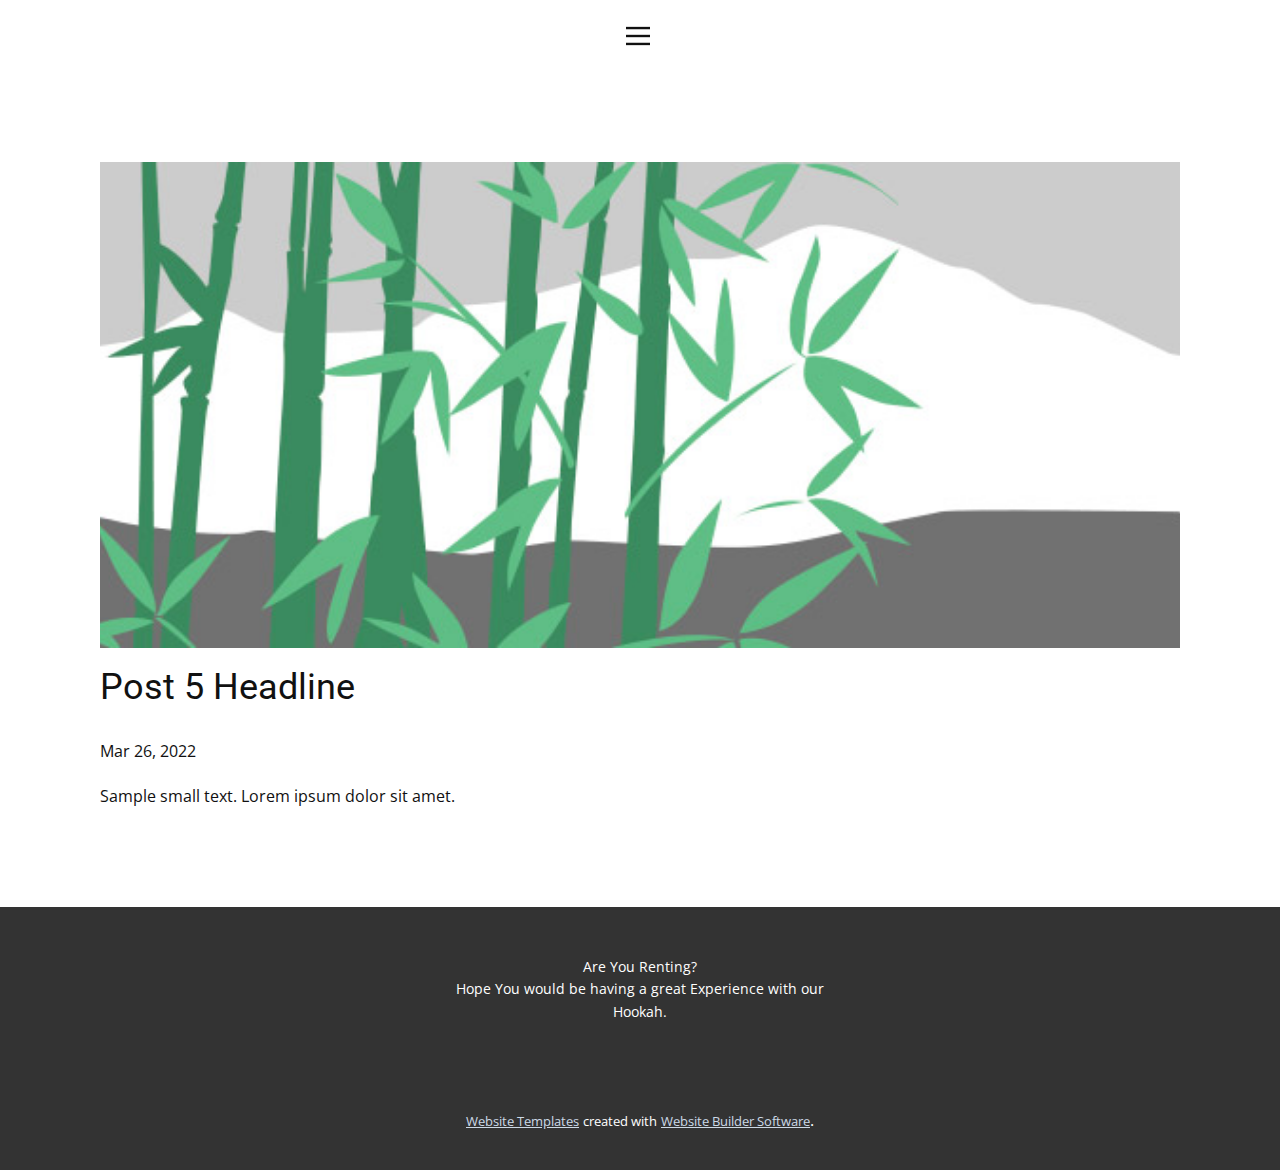
<file: blog/post-4.html>
<!doctype html>
<html style="font-size: 16px;"><head>
    <meta name="viewport" content="width=device-width, initial-scale=1.0">
    <meta charset="utf-8">
    <meta name="keywords" content="Post 1 Headline">
    <meta name="description" content="">
    <meta name="page_type" content="np-template-header-footer-from-plugin">
    <title>Post 5 Headline</title>
    <link rel="stylesheet" href="../nicepage.css" media="screen">
<link rel="stylesheet" href="../Post-Template.css" media="screen">
    <script class="u-script" type="text/javascript" src="../jquery.js" defer=""></script>
    <script class="u-script" type="text/javascript" src="../nicepage.js" defer=""></script>
    <meta name="generator" content="Nicepage 4.7.1, nicepage.com">
    <link id="u-theme-google-font" rel="stylesheet" href="https://fonts.googleapis.com/css?family=Roboto:100,100i,300,300i,400,400i,500,500i,700,700i,900,900i|Open+Sans:300,300i,400,400i,500,500i,600,600i,700,700i,800,800i">
    
    
    <script type="application/ld+json">{
		"@context": "http://schema.org",
		"@type": "Organization",
		"name": ""
}</script>
    <meta name="theme-color" content="#8aa6c1">
  </head>
  <body class="u-body u-xl-mode"><header class="u-clearfix u-header u-header" id="sec-ce63"><div class="u-clearfix u-sheet u-sheet-1">
        <nav class="u-align-left u-menu u-menu-dropdown u-offcanvas u-menu-1" data-responsive-from="XL">
          <div class="menu-collapse">
            <a class="u-button-style u-nav-link" href="#" style="padding: 4px 0px; font-size: calc(1em + 8px);">
              <svg class="u-svg-link" preserveAspectRatio="xMidYMin slice" viewBox="0 0 302 302" style=""><use xmlns:xlink="http://www.w3.org/1999/xlink" xlink:href="#svg-5c50"></use></svg>
              <svg xmlns="http://www.w3.org/2000/svg" xmlns:xlink="http://www.w3.org/1999/xlink" version="1.1" id="svg-5c50" x="0px" y="0px" viewBox="0 0 302 302" style="enable-background:new 0 0 302 302;" xml:space="preserve" class="u-svg-content"><g><rect y="36" width="302" height="30"></rect><rect y="236" width="302" height="30"></rect><rect y="136" width="302" height="30"></rect>
</g><g></g><g></g><g></g><g></g><g></g><g></g><g></g><g></g><g></g><g></g><g></g><g></g><g></g><g></g><g></g></svg>
            </a>
          </div>
          <div class="u-nav-container">
            <ul class="u-nav u-unstyled u-nav-1"><li class="u-nav-item"><a class="u-button-style u-nav-link u-text-active-palette-1-base u-text-hover-palette-2-base" href="../Home.html" style="padding: 10px 20px;">Home</a>
</li><li class="u-nav-item"><a class="u-button-style u-nav-link u-text-active-palette-1-base u-text-hover-palette-2-base" href="../About.html" style="padding: 10px 20px;">About</a>
</li><li class="u-nav-item"><a class="u-button-style u-nav-link u-text-active-palette-1-base u-text-hover-palette-2-base" href="../Contact.html" style="padding: 10px 20px;">Contact</a>
</li></ul>
          </div>
          <div class="u-nav-container-collapse">
            <div class="u-align-center u-black u-container-style u-inner-container-layout u-opacity u-opacity-95 u-sidenav">
              <div class="u-inner-container-layout u-sidenav-overflow">
                <div class="u-menu-close"></div>
                <ul class="u-align-center u-nav u-popupmenu-items u-unstyled u-nav-2"><li class="u-nav-item"><a class="u-button-style u-nav-link" href="../Home.html" style="padding: 10px 20px;">Home</a>
</li><li class="u-nav-item"><a class="u-button-style u-nav-link" href="../About.html" style="padding: 10px 20px;">About</a>
</li><li class="u-nav-item"><a class="u-button-style u-nav-link" href="../Contact.html" style="padding: 10px 20px;">Contact</a>
</li></ul>
              </div>
            </div>
            <div class="u-black u-menu-overlay u-opacity u-opacity-70"></div>
          </div>
        </nav>
      </div></header>
    <section class="u-align-center u-clearfix u-section-1" id="sec-b2de">
      <div class="u-clearfix u-sheet u-valign-middle-md u-valign-middle-sm u-valign-middle-xs u-sheet-1"><!--post_details--><!--post_details_options_json--><!--{"source":""}--><!--/post_details_options_json--><!--blog_post-->
        <div class="u-container-style u-expanded-width u-post-details u-post-details-1">
          <div class="u-container-layout u-valign-middle u-container-layout-1"><!--blog_post_image-->
            <img alt="" class="u-blog-control u-expanded-width u-image u-image-default u-image-1" src="[data-uri]"><!--/blog_post_image--><!--blog_post_header-->
            <h2 class="u-blog-control u-text u-text-1">Post 5 Headline</h2><!--/blog_post_header--><!--blog_post_metadata-->
            <div class="u-blog-control u-metadata u-metadata-1"><!--blog_post_metadata_date-->
              <span class="u-meta-date u-meta-icon">Mar 26, 2022</span><!--/blog_post_metadata_date--><!--blog_post_metadata_category-->
              <!--/blog_post_metadata_category--><!--blog_post_metadata_comments-->
              <!--/blog_post_metadata_comments-->
            </div><!--/blog_post_metadata--><!--blog_post_content-->
            <div class="u-align-justify u-blog-control u-post-content u-text u-text-2 fr-view">
  Sample small text. Lorem ipsum dolor sit amet.
  </div><!--/blog_post_content-->
          </div>
        </div><!--/blog_post--><!--/post_details-->
      </div>
    </section>
    
    
    <footer class="u-align-center u-clearfix u-footer u-grey-80 u-footer" id="sec-ee34"><div class="u-clearfix u-sheet u-sheet-1">
        <p class="u-small-text u-text u-text-variant u-text-1"> Are You Renting?<br>Hope You would be having a great Experience with our Hookah.
        </p>
      </div></footer>
    <section class="u-backlink u-clearfix u-grey-80">
      <a class="u-link" href="https://nicepage.com/website-templates" target="_blank">
        <span>Website Templates</span>
      </a>
      <p class="u-text">
        <span>created with</span>
      </p>
      <a class="u-link" href="" target="_blank">
        <span>Website Builder Software</span>
      </a>. 
    </section>
  
</body></html>
</file>
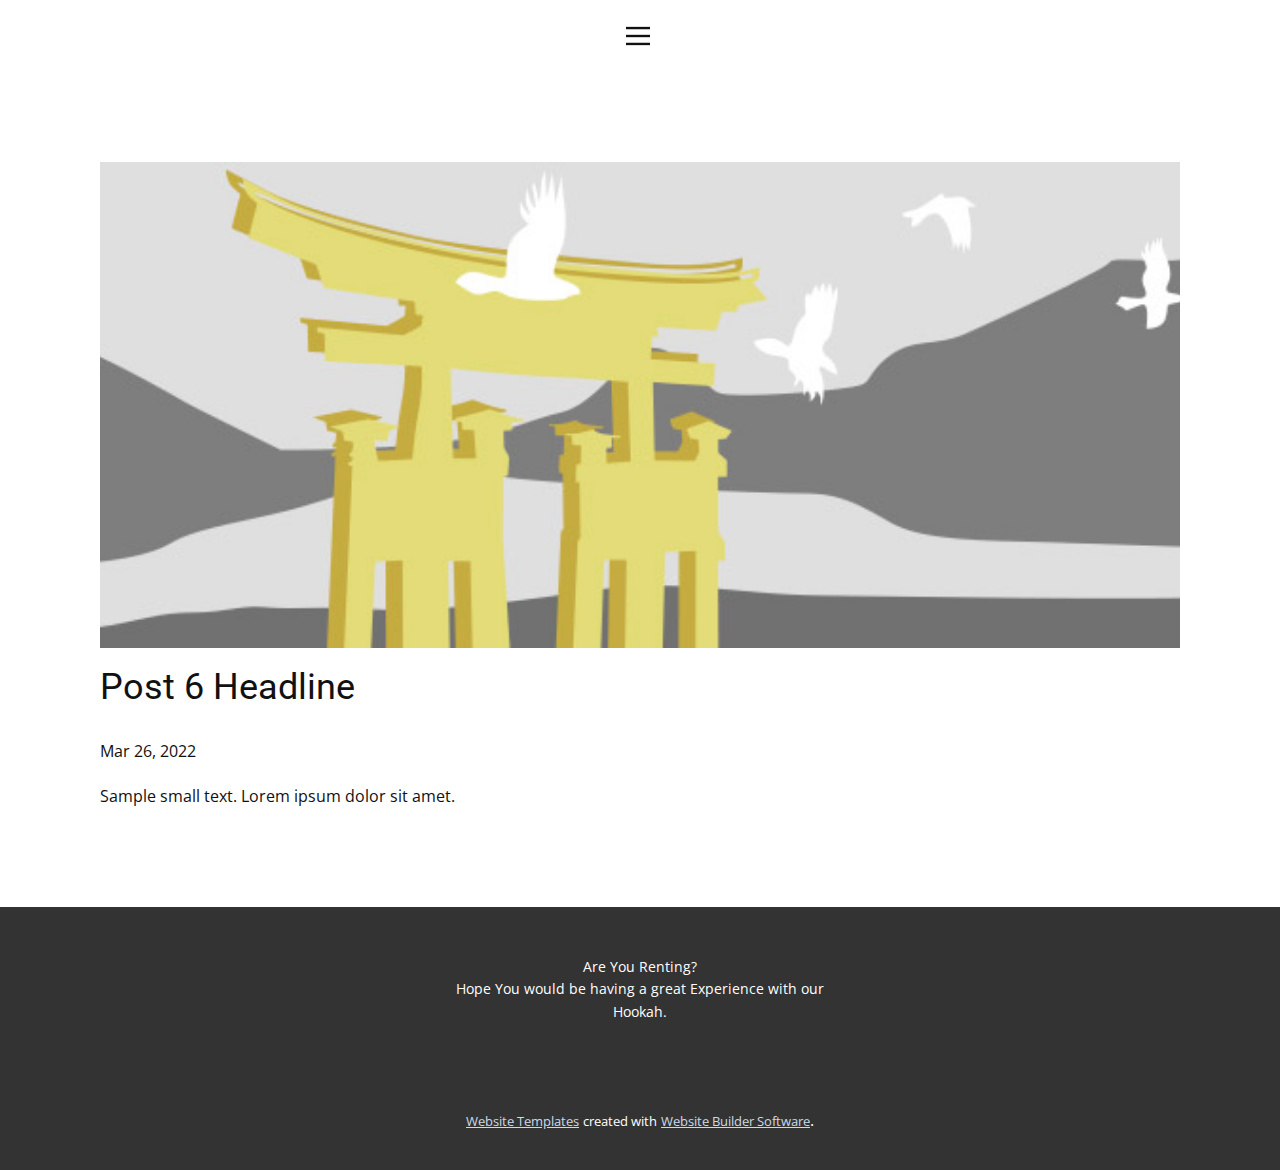
<file: blog/post-5.html>
<!doctype html>
<html style="font-size: 16px;"><head>
    <meta name="viewport" content="width=device-width, initial-scale=1.0">
    <meta charset="utf-8">
    <meta name="keywords" content="Post 1 Headline">
    <meta name="description" content="">
    <meta name="page_type" content="np-template-header-footer-from-plugin">
    <title>Post 6 Headline</title>
    <link rel="stylesheet" href="../nicepage.css" media="screen">
<link rel="stylesheet" href="../Post-Template.css" media="screen">
    <script class="u-script" type="text/javascript" src="../jquery.js" defer=""></script>
    <script class="u-script" type="text/javascript" src="../nicepage.js" defer=""></script>
    <meta name="generator" content="Nicepage 4.7.1, nicepage.com">
    <link id="u-theme-google-font" rel="stylesheet" href="https://fonts.googleapis.com/css?family=Roboto:100,100i,300,300i,400,400i,500,500i,700,700i,900,900i|Open+Sans:300,300i,400,400i,500,500i,600,600i,700,700i,800,800i">
    
    
    <script type="application/ld+json">{
		"@context": "http://schema.org",
		"@type": "Organization",
		"name": ""
}</script>
    <meta name="theme-color" content="#8aa6c1">
  </head>
  <body class="u-body u-xl-mode"><header class="u-clearfix u-header u-header" id="sec-ce63"><div class="u-clearfix u-sheet u-sheet-1">
        <nav class="u-align-left u-menu u-menu-dropdown u-offcanvas u-menu-1" data-responsive-from="XL">
          <div class="menu-collapse">
            <a class="u-button-style u-nav-link" href="#" style="padding: 4px 0px; font-size: calc(1em + 8px);">
              <svg class="u-svg-link" preserveAspectRatio="xMidYMin slice" viewBox="0 0 302 302" style=""><use xmlns:xlink="http://www.w3.org/1999/xlink" xlink:href="#svg-5c50"></use></svg>
              <svg xmlns="http://www.w3.org/2000/svg" xmlns:xlink="http://www.w3.org/1999/xlink" version="1.1" id="svg-5c50" x="0px" y="0px" viewBox="0 0 302 302" style="enable-background:new 0 0 302 302;" xml:space="preserve" class="u-svg-content"><g><rect y="36" width="302" height="30"></rect><rect y="236" width="302" height="30"></rect><rect y="136" width="302" height="30"></rect>
</g><g></g><g></g><g></g><g></g><g></g><g></g><g></g><g></g><g></g><g></g><g></g><g></g><g></g><g></g><g></g></svg>
            </a>
          </div>
          <div class="u-nav-container">
            <ul class="u-nav u-unstyled u-nav-1"><li class="u-nav-item"><a class="u-button-style u-nav-link u-text-active-palette-1-base u-text-hover-palette-2-base" href="../Home.html" style="padding: 10px 20px;">Home</a>
</li><li class="u-nav-item"><a class="u-button-style u-nav-link u-text-active-palette-1-base u-text-hover-palette-2-base" href="../About.html" style="padding: 10px 20px;">About</a>
</li><li class="u-nav-item"><a class="u-button-style u-nav-link u-text-active-palette-1-base u-text-hover-palette-2-base" href="../Contact.html" style="padding: 10px 20px;">Contact</a>
</li></ul>
          </div>
          <div class="u-nav-container-collapse">
            <div class="u-align-center u-black u-container-style u-inner-container-layout u-opacity u-opacity-95 u-sidenav">
              <div class="u-inner-container-layout u-sidenav-overflow">
                <div class="u-menu-close"></div>
                <ul class="u-align-center u-nav u-popupmenu-items u-unstyled u-nav-2"><li class="u-nav-item"><a class="u-button-style u-nav-link" href="../Home.html" style="padding: 10px 20px;">Home</a>
</li><li class="u-nav-item"><a class="u-button-style u-nav-link" href="../About.html" style="padding: 10px 20px;">About</a>
</li><li class="u-nav-item"><a class="u-button-style u-nav-link" href="../Contact.html" style="padding: 10px 20px;">Contact</a>
</li></ul>
              </div>
            </div>
            <div class="u-black u-menu-overlay u-opacity u-opacity-70"></div>
          </div>
        </nav>
      </div></header>
    <section class="u-align-center u-clearfix u-section-1" id="sec-b2de">
      <div class="u-clearfix u-sheet u-valign-middle-md u-valign-middle-sm u-valign-middle-xs u-sheet-1"><!--post_details--><!--post_details_options_json--><!--{"source":""}--><!--/post_details_options_json--><!--blog_post-->
        <div class="u-container-style u-expanded-width u-post-details u-post-details-1">
          <div class="u-container-layout u-valign-middle u-container-layout-1"><!--blog_post_image-->
            <img alt="" class="u-blog-control u-expanded-width u-image u-image-default u-image-1" src="[data-uri]"><!--/blog_post_image--><!--blog_post_header-->
            <h2 class="u-blog-control u-text u-text-1">Post 6 Headline</h2><!--/blog_post_header--><!--blog_post_metadata-->
            <div class="u-blog-control u-metadata u-metadata-1"><!--blog_post_metadata_date-->
              <span class="u-meta-date u-meta-icon">Mar 26, 2022</span><!--/blog_post_metadata_date--><!--blog_post_metadata_category-->
              <!--/blog_post_metadata_category--><!--blog_post_metadata_comments-->
              <!--/blog_post_metadata_comments-->
            </div><!--/blog_post_metadata--><!--blog_post_content-->
            <div class="u-align-justify u-blog-control u-post-content u-text u-text-2 fr-view">
  Sample small text. Lorem ipsum dolor sit amet.
  </div><!--/blog_post_content-->
          </div>
        </div><!--/blog_post--><!--/post_details-->
      </div>
    </section>
    
    
    <footer class="u-align-center u-clearfix u-footer u-grey-80 u-footer" id="sec-ee34"><div class="u-clearfix u-sheet u-sheet-1">
        <p class="u-small-text u-text u-text-variant u-text-1"> Are You Renting?<br>Hope You would be having a great Experience with our Hookah.
        </p>
      </div></footer>
    <section class="u-backlink u-clearfix u-grey-80">
      <a class="u-link" href="https://nicepage.com/website-templates" target="_blank">
        <span>Website Templates</span>
      </a>
      <p class="u-text">
        <span>created with</span>
      </p>
      <a class="u-link" href="" target="_blank">
        <span>Website Builder Software</span>
      </a>. 
    </section>
  
</body></html>
</file>
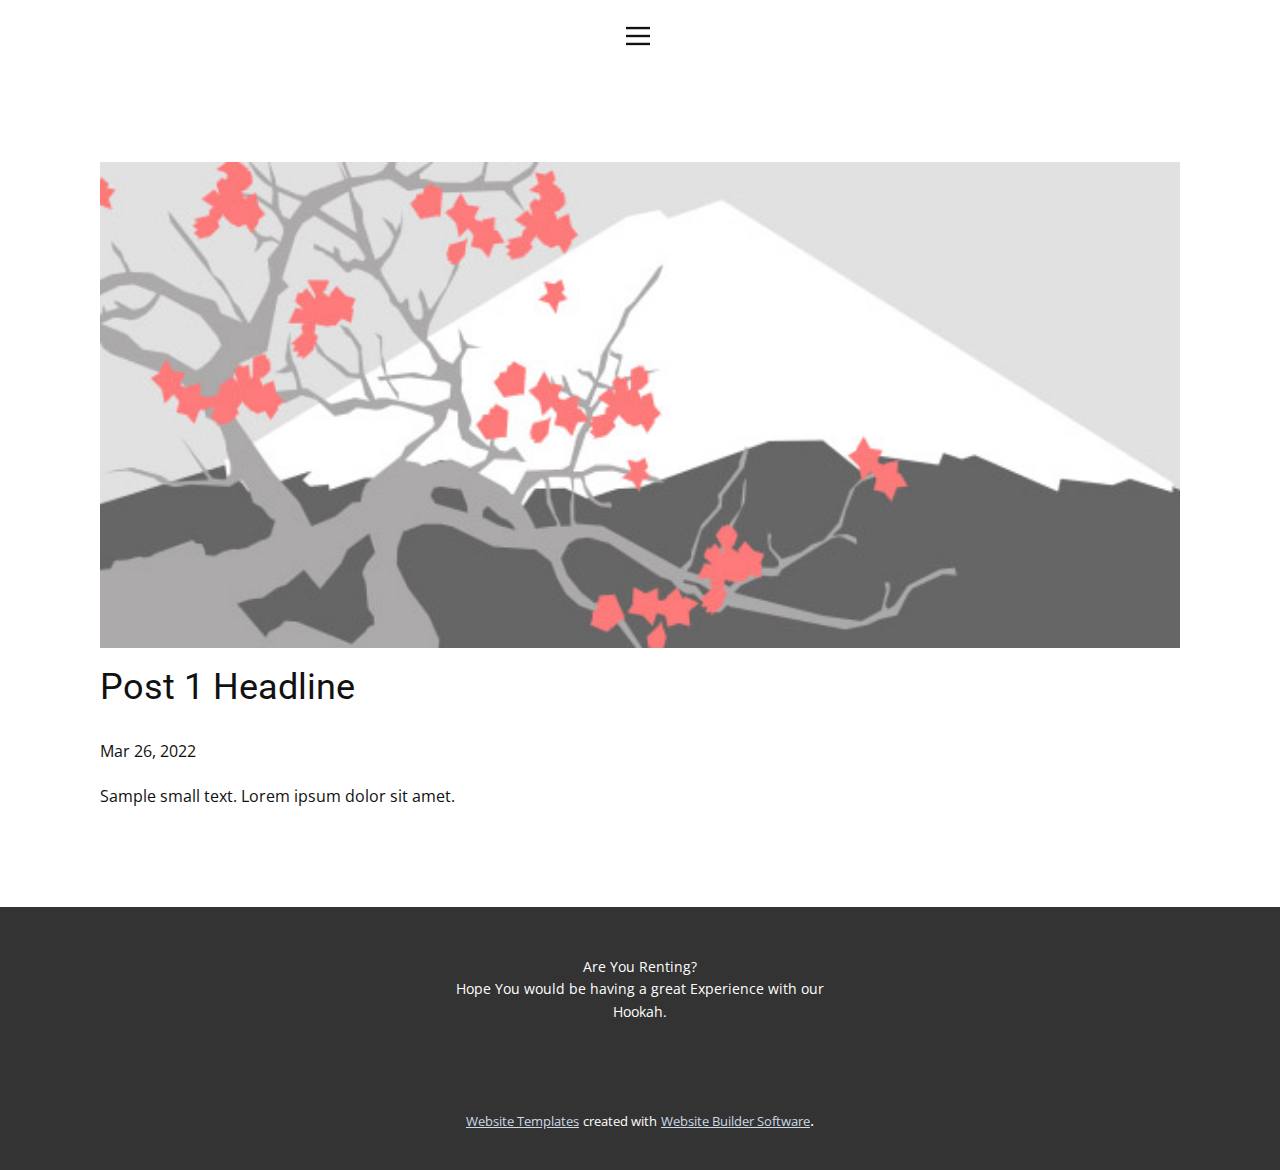
<file: blog/post.html>
<!doctype html>
<html style="font-size: 16px;"><head>
    <meta name="viewport" content="width=device-width, initial-scale=1.0">
    <meta charset="utf-8">
    <meta name="keywords" content="Post 1 Headline">
    <meta name="description" content="">
    <meta name="page_type" content="np-template-header-footer-from-plugin">
    <title>Post 1 Headline</title>
    <link rel="stylesheet" href="../nicepage.css" media="screen">
<link rel="stylesheet" href="../Post-Template.css" media="screen">
    <script class="u-script" type="text/javascript" src="../jquery.js" defer=""></script>
    <script class="u-script" type="text/javascript" src="../nicepage.js" defer=""></script>
    <meta name="generator" content="Nicepage 4.7.1, nicepage.com">
    <link id="u-theme-google-font" rel="stylesheet" href="https://fonts.googleapis.com/css?family=Roboto:100,100i,300,300i,400,400i,500,500i,700,700i,900,900i|Open+Sans:300,300i,400,400i,500,500i,600,600i,700,700i,800,800i">
    
    
    <script type="application/ld+json">{
		"@context": "http://schema.org",
		"@type": "Organization",
		"name": ""
}</script>
    <meta name="theme-color" content="#8aa6c1">
  </head>
  <body class="u-body u-xl-mode"><header class="u-clearfix u-header u-header" id="sec-ce63"><div class="u-clearfix u-sheet u-sheet-1">
        <nav class="u-align-left u-menu u-menu-dropdown u-offcanvas u-menu-1" data-responsive-from="XL">
          <div class="menu-collapse">
            <a class="u-button-style u-nav-link" href="#" style="padding: 4px 0px; font-size: calc(1em + 8px);">
              <svg class="u-svg-link" preserveAspectRatio="xMidYMin slice" viewBox="0 0 302 302" style=""><use xmlns:xlink="http://www.w3.org/1999/xlink" xlink:href="#svg-5c50"></use></svg>
              <svg xmlns="http://www.w3.org/2000/svg" xmlns:xlink="http://www.w3.org/1999/xlink" version="1.1" id="svg-5c50" x="0px" y="0px" viewBox="0 0 302 302" style="enable-background:new 0 0 302 302;" xml:space="preserve" class="u-svg-content"><g><rect y="36" width="302" height="30"></rect><rect y="236" width="302" height="30"></rect><rect y="136" width="302" height="30"></rect>
</g><g></g><g></g><g></g><g></g><g></g><g></g><g></g><g></g><g></g><g></g><g></g><g></g><g></g><g></g><g></g></svg>
            </a>
          </div>
          <div class="u-nav-container">
            <ul class="u-nav u-unstyled u-nav-1"><li class="u-nav-item"><a class="u-button-style u-nav-link u-text-active-palette-1-base u-text-hover-palette-2-base" href="../Home.html" style="padding: 10px 20px;">Home</a>
</li><li class="u-nav-item"><a class="u-button-style u-nav-link u-text-active-palette-1-base u-text-hover-palette-2-base" href="../About.html" style="padding: 10px 20px;">About</a>
</li><li class="u-nav-item"><a class="u-button-style u-nav-link u-text-active-palette-1-base u-text-hover-palette-2-base" href="../Contact.html" style="padding: 10px 20px;">Contact</a>
</li></ul>
          </div>
          <div class="u-nav-container-collapse">
            <div class="u-align-center u-black u-container-style u-inner-container-layout u-opacity u-opacity-95 u-sidenav">
              <div class="u-inner-container-layout u-sidenav-overflow">
                <div class="u-menu-close"></div>
                <ul class="u-align-center u-nav u-popupmenu-items u-unstyled u-nav-2"><li class="u-nav-item"><a class="u-button-style u-nav-link" href="../Home.html" style="padding: 10px 20px;">Home</a>
</li><li class="u-nav-item"><a class="u-button-style u-nav-link" href="../About.html" style="padding: 10px 20px;">About</a>
</li><li class="u-nav-item"><a class="u-button-style u-nav-link" href="../Contact.html" style="padding: 10px 20px;">Contact</a>
</li></ul>
              </div>
            </div>
            <div class="u-black u-menu-overlay u-opacity u-opacity-70"></div>
          </div>
        </nav>
      </div></header>
    <section class="u-align-center u-clearfix u-section-1" id="sec-b2de">
      <div class="u-clearfix u-sheet u-valign-middle-md u-valign-middle-sm u-valign-middle-xs u-sheet-1"><!--post_details--><!--post_details_options_json--><!--{"source":""}--><!--/post_details_options_json--><!--blog_post-->
        <div class="u-container-style u-expanded-width u-post-details u-post-details-1">
          <div class="u-container-layout u-valign-middle u-container-layout-1"><!--blog_post_image-->
            <img alt="" class="u-blog-control u-expanded-width u-image u-image-default u-image-1" src="[data-uri]"><!--/blog_post_image--><!--blog_post_header-->
            <h2 class="u-blog-control u-text u-text-1">Post 1 Headline</h2><!--/blog_post_header--><!--blog_post_metadata-->
            <div class="u-blog-control u-metadata u-metadata-1"><!--blog_post_metadata_date-->
              <span class="u-meta-date u-meta-icon">Mar 26, 2022</span><!--/blog_post_metadata_date--><!--blog_post_metadata_category-->
              <!--/blog_post_metadata_category--><!--blog_post_metadata_comments-->
              <!--/blog_post_metadata_comments-->
            </div><!--/blog_post_metadata--><!--blog_post_content-->
            <div class="u-align-justify u-blog-control u-post-content u-text u-text-2 fr-view">
  Sample small text. Lorem ipsum dolor sit amet.
  </div><!--/blog_post_content-->
          </div>
        </div><!--/blog_post--><!--/post_details-->
      </div>
    </section>
    
    
    <footer class="u-align-center u-clearfix u-footer u-grey-80 u-footer" id="sec-ee34"><div class="u-clearfix u-sheet u-sheet-1">
        <p class="u-small-text u-text u-text-variant u-text-1"> Are You Renting?<br>Hope You would be having a great Experience with our Hookah.
        </p>
      </div></footer>
    <section class="u-backlink u-clearfix u-grey-80">
      <a class="u-link" href="https://nicepage.com/website-templates" target="_blank">
        <span>Website Templates</span>
      </a>
      <p class="u-text">
        <span>created with</span>
      </p>
      <a class="u-link" href="" target="_blank">
        <span>Website Builder Software</span>
      </a>. 
    </section>
  
</body></html>
</file>
